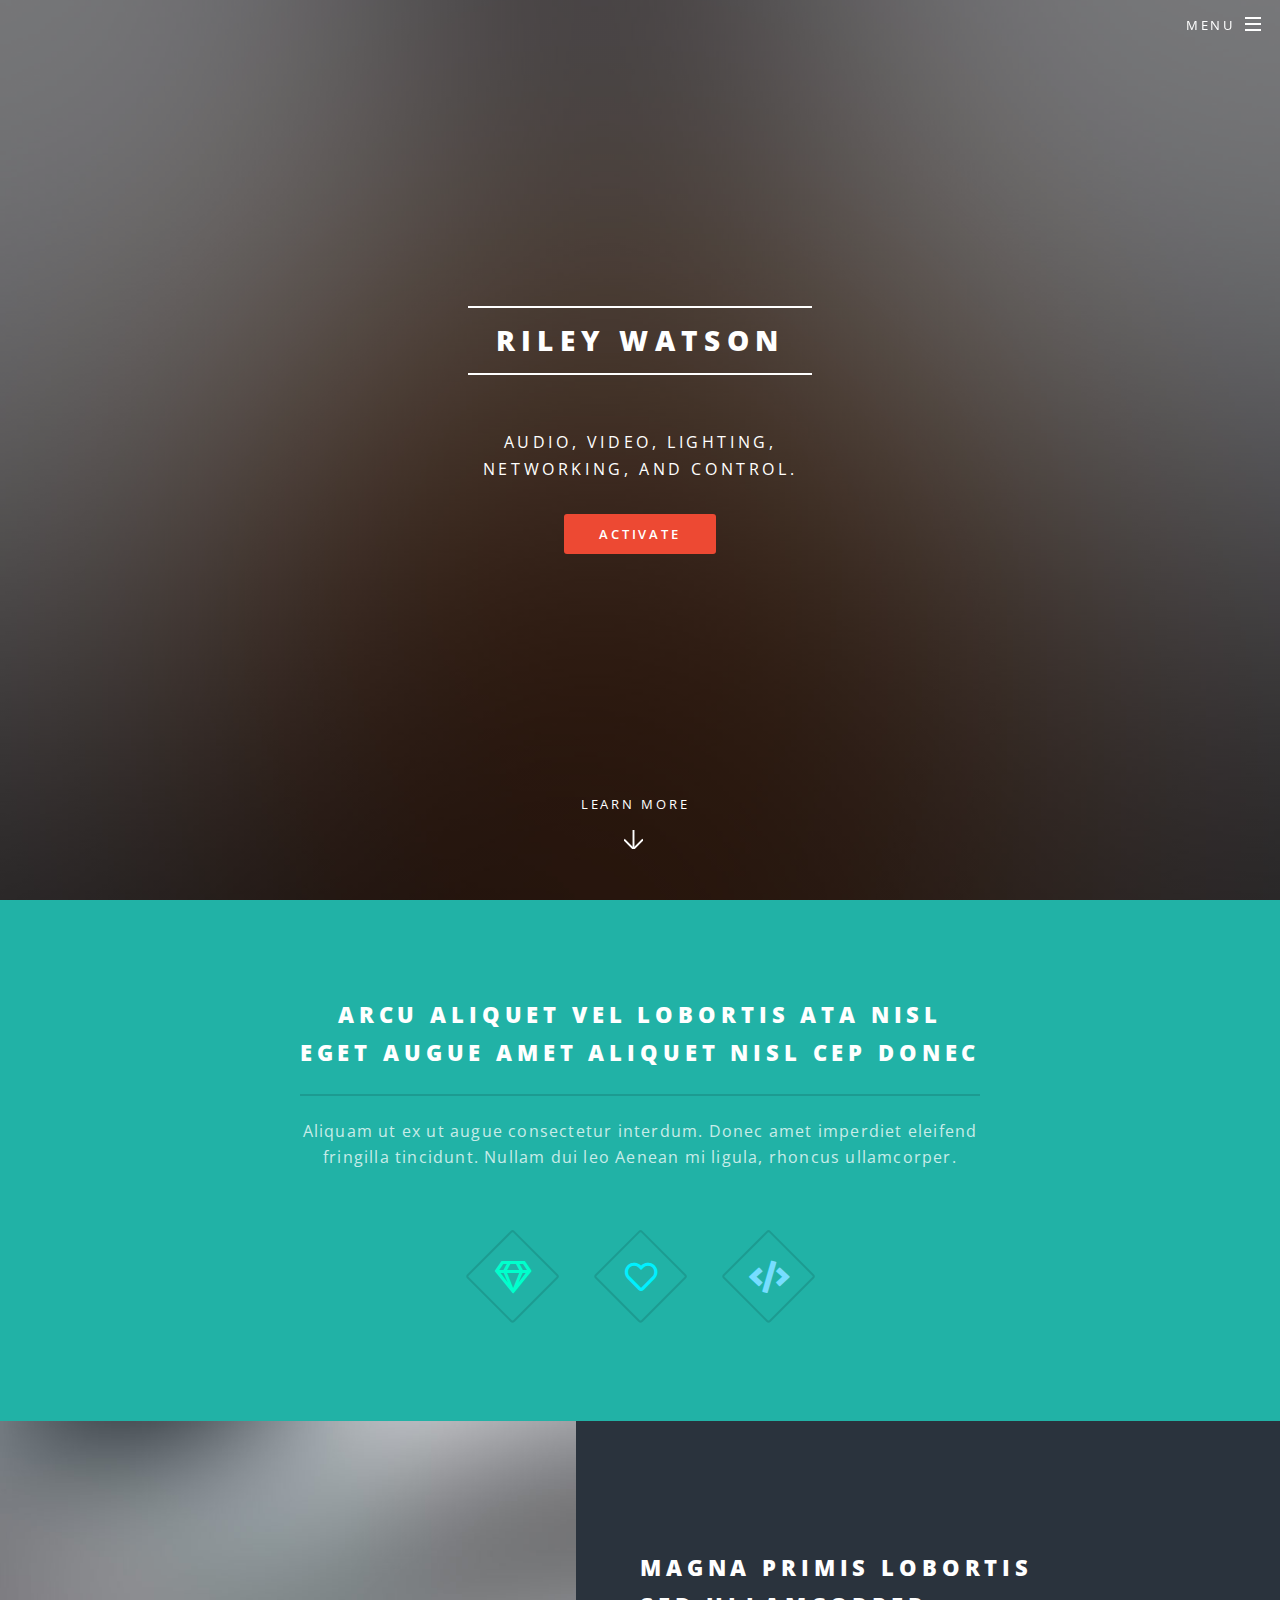
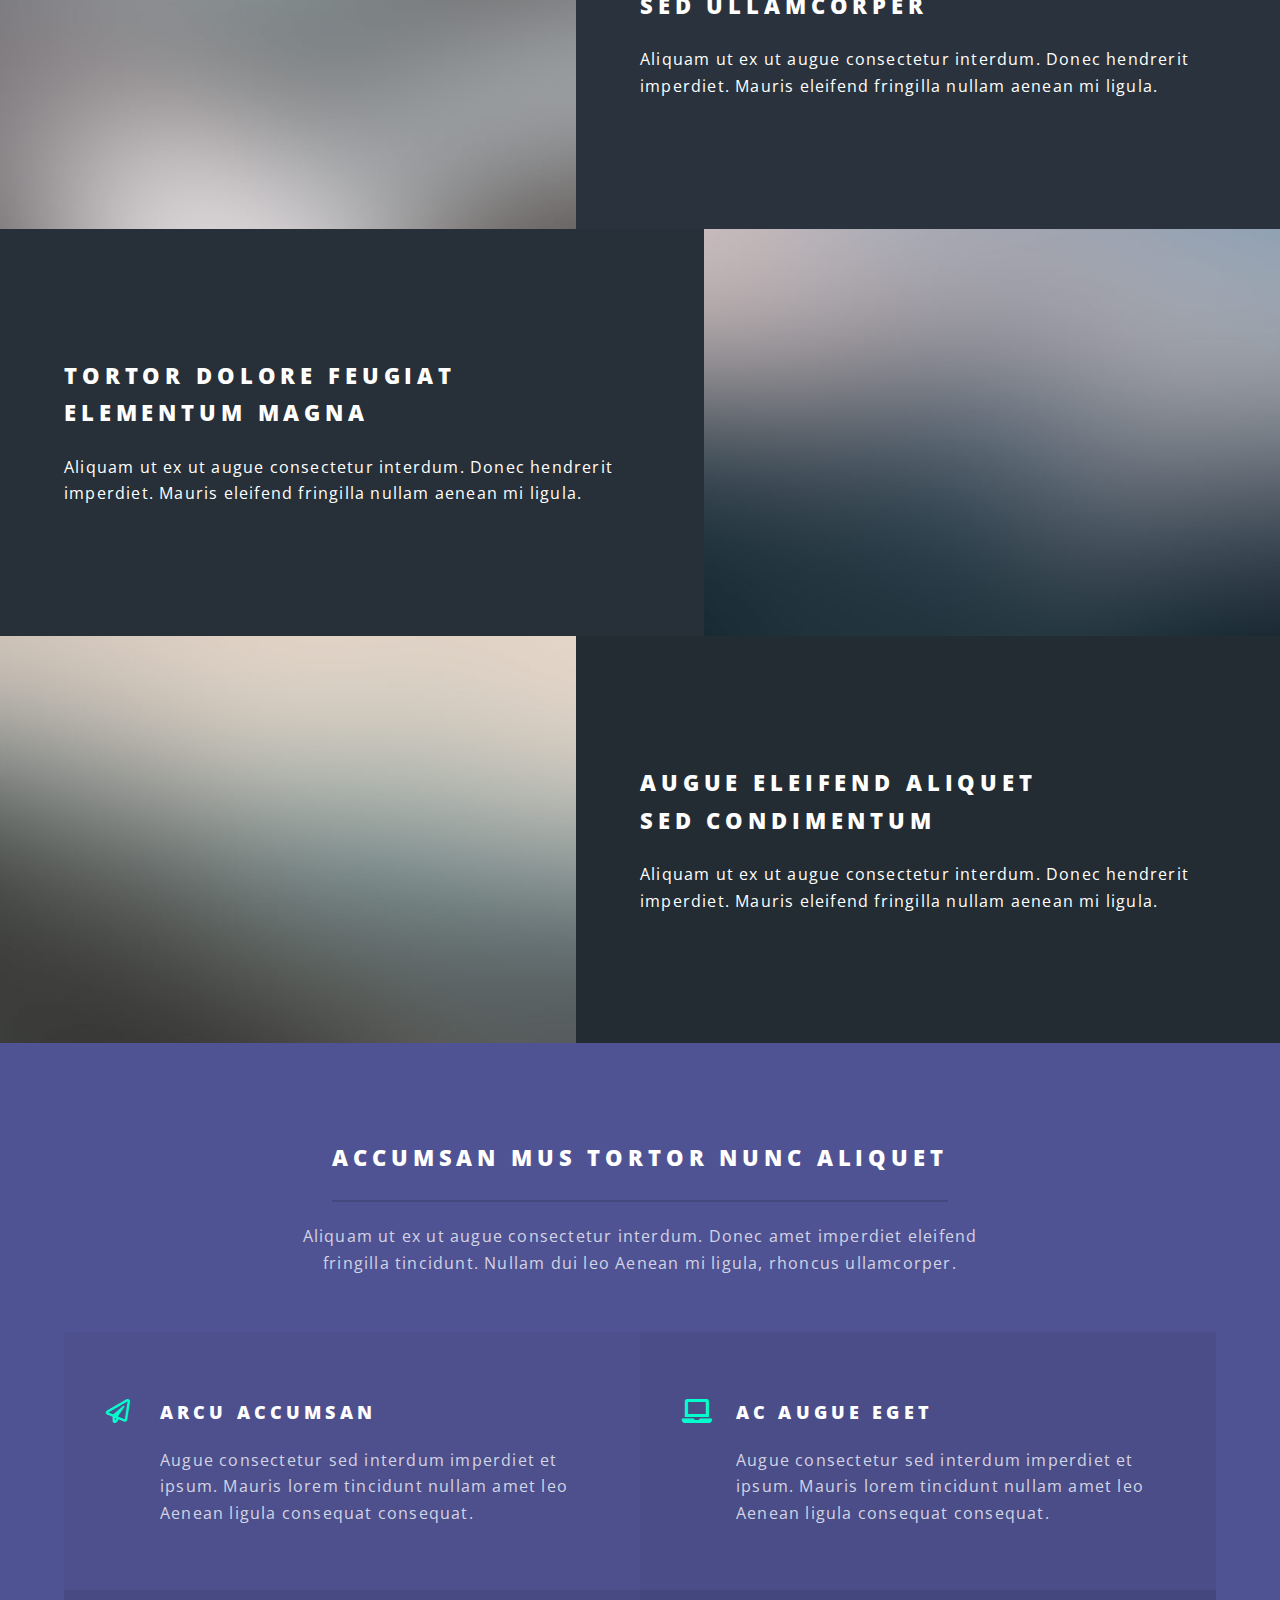
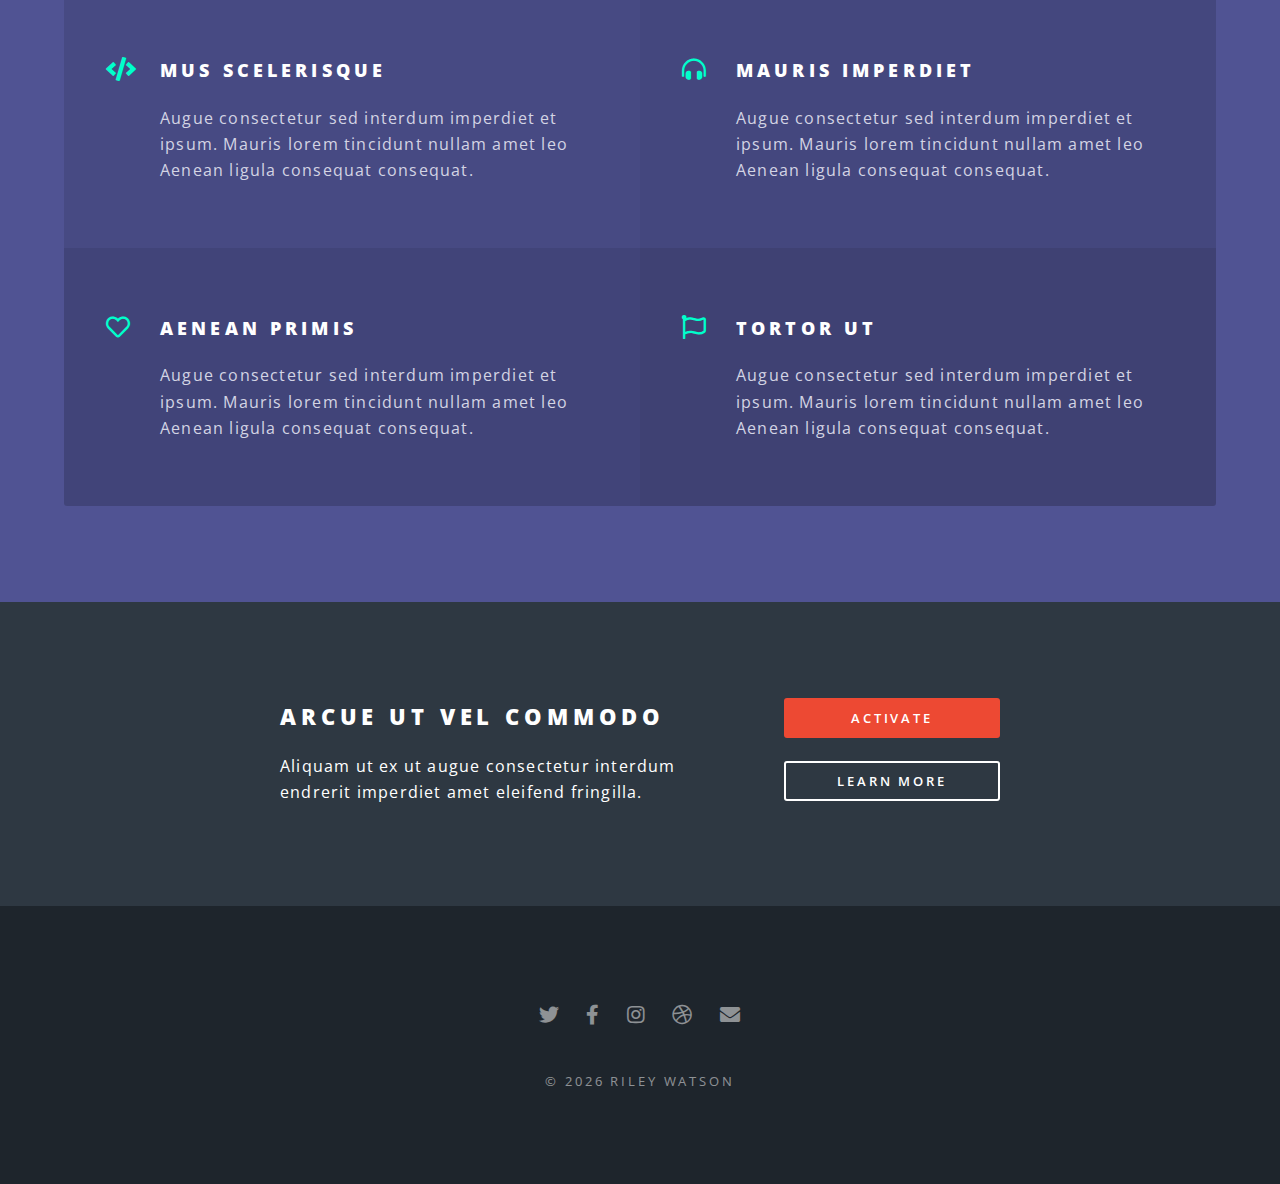
<file: index.html>
<!DOCTYPE HTML>
<!--
	Riley Watson for rileywatson.dev
	based on Spectral by HTML5 UP
	html5up.net | @ajlkn
	Free for personal and commercial use under the CCA 3.0 license (html5up.net/license)
-->
<html>
	<head>
		<title>Riley Watson</title>
		<meta charset="utf-8" />
		<meta name="viewport" content="width=device-width, initial-scale=1, user-scalable=no" />
		<link rel="stylesheet" href="assets/css/main.css" />
		<noscript><link rel="stylesheet" href="assets/css/noscript.css" /></noscript>
	</head>
	<body class="landing is-preload">

		<!-- Page Wrapper -->
			<div id="page-wrapper">

				<!-- Header -->
					<header id="header" class="alt">
						<h1><a href="index.html">Riley Watson</a></h1>
						<nav id="nav">
							<ul>
								<li class="special">
									<a href="#menu" class="menuToggle"><span>Menu</span></a>
									<div id="menu">
										<ul>
											<li><a href="index.html">Home</a></li>
											<li><a href="generic.html">Generic</a></li>
											<li><a href="elements.html">Elements</a></li>
											<li><a href="#">Sign Up</a></li>
											<li><a href="#">Log In</a></li>
										</ul>
									</div>
								</li>
							</ul>
						</nav>
					</header>

				<!-- Banner -->
					<section id="banner">
						<div class="inner">
							<h2>Riley Watson</h2>
							<p> <br />
							audio, video, lighting,<br />
							networking, and control</a>.</p>
							<ul class="actions special">
								<li><a href="#" class="button primary">Activate</a></li>
							</ul>
						</div>
						<a href="#one" class="more scrolly">Learn More</a>
					</section>

				<!-- One -->
					<section id="one" class="wrapper style1 special">
						<div class="inner">
							<header class="major">
								<h2>Arcu aliquet vel lobortis ata nisl<br />
								eget augue amet aliquet nisl cep donec</h2>
								<p>Aliquam ut ex ut augue consectetur interdum. Donec amet imperdiet eleifend<br />
								fringilla tincidunt. Nullam dui leo Aenean mi ligula, rhoncus ullamcorper.</p>
							</header>
							<ul class="icons major">
								<li><span class="icon fa-gem major style1"><span class="label">Lorem</span></span></li>
								<li><span class="icon fa-heart major style2"><span class="label">Ipsum</span></span></li>
								<li><span class="icon solid fa-code major style3"><span class="label">Dolor</span></span></li>
							</ul>
						</div>
					</section>

				<!-- Two -->
					<section id="two" class="wrapper alt style2">
						<section class="spotlight">
							<div class="image"><img src="images/pic01.jpg" alt="" /></div><div class="content">
								<h2>Magna primis lobortis<br />
								sed ullamcorper</h2>
								<p>Aliquam ut ex ut augue consectetur interdum. Donec hendrerit imperdiet. Mauris eleifend fringilla nullam aenean mi ligula.</p>
							</div>
						</section>
						<section class="spotlight">
							<div class="image"><img src="images/pic02.jpg" alt="" /></div><div class="content">
								<h2>Tortor dolore feugiat<br />
								elementum magna</h2>
								<p>Aliquam ut ex ut augue consectetur interdum. Donec hendrerit imperdiet. Mauris eleifend fringilla nullam aenean mi ligula.</p>
							</div>
						</section>
						<section class="spotlight">
							<div class="image"><img src="images/pic03.jpg" alt="" /></div><div class="content">
								<h2>Augue eleifend aliquet<br />
								sed condimentum</h2>
								<p>Aliquam ut ex ut augue consectetur interdum. Donec hendrerit imperdiet. Mauris eleifend fringilla nullam aenean mi ligula.</p>
							</div>
						</section>
					</section>

				<!-- Three -->
					<section id="three" class="wrapper style3 special">
						<div class="inner">
							<header class="major">
								<h2>Accumsan mus tortor nunc aliquet</h2>
								<p>Aliquam ut ex ut augue consectetur interdum. Donec amet imperdiet eleifend<br />
								fringilla tincidunt. Nullam dui leo Aenean mi ligula, rhoncus ullamcorper.</p>
							</header>
							<ul class="features">
								<li class="icon fa-paper-plane">
									<h3>Arcu accumsan</h3>
									<p>Augue consectetur sed interdum imperdiet et ipsum. Mauris lorem tincidunt nullam amet leo Aenean ligula consequat consequat.</p>
								</li>
								<li class="icon solid fa-laptop">
									<h3>Ac Augue Eget</h3>
									<p>Augue consectetur sed interdum imperdiet et ipsum. Mauris lorem tincidunt nullam amet leo Aenean ligula consequat consequat.</p>
								</li>
								<li class="icon solid fa-code">
									<h3>Mus Scelerisque</h3>
									<p>Augue consectetur sed interdum imperdiet et ipsum. Mauris lorem tincidunt nullam amet leo Aenean ligula consequat consequat.</p>
								</li>
								<li class="icon solid fa-headphones-alt">
									<h3>Mauris Imperdiet</h3>
									<p>Augue consectetur sed interdum imperdiet et ipsum. Mauris lorem tincidunt nullam amet leo Aenean ligula consequat consequat.</p>
								</li>
								<li class="icon fa-heart">
									<h3>Aenean Primis</h3>
									<p>Augue consectetur sed interdum imperdiet et ipsum. Mauris lorem tincidunt nullam amet leo Aenean ligula consequat consequat.</p>
								</li>
								<li class="icon fa-flag">
									<h3>Tortor Ut</h3>
									<p>Augue consectetur sed interdum imperdiet et ipsum. Mauris lorem tincidunt nullam amet leo Aenean ligula consequat consequat.</p>
								</li>
							</ul>
						</div>
					</section>

				<!-- CTA -->
					<section id="cta" class="wrapper style4">
						<div class="inner">
							<header>
								<h2>Arcue ut vel commodo</h2>
								<p>Aliquam ut ex ut augue consectetur interdum endrerit imperdiet amet eleifend fringilla.</p>
							</header>
							<ul class="actions stacked">
								<li><a href="#" class="button fit primary">Activate</a></li>
								<li><a href="#" class="button fit">Learn More</a></li>
							</ul>
						</div>
					</section>

				<!-- Footer -->
					<footer id="footer">
						<ul class="icons">
							<li><a href="#" class="icon brands fa-twitter"><span class="label">Twitter</span></a></li>
							<li><a href="#" class="icon brands fa-facebook-f"><span class="label">Facebook</span></a></li>
							<li><a href="#" class="icon brands fa-instagram"><span class="label">Instagram</span></a></li>
							<li><a href="#" class="icon brands fa-dribbble"><span class="label">Dribbble</span></a></li>
							<li><a href="#" class="icon solid fa-envelope"><span class="label">Email</span></a></li>
						</ul>
						<ul class="copyright">
							<li>&copy; <span id="year"></span> Riley Watson</li>
						</ul>
					</footer>
			</div>

		<!-- Scripts -->
			<script src="assets/js/jquery.min.js"></script>
			<script src="assets/js/jquery.scrollex.min.js"></script>
			<script src="assets/js/jquery.scrolly.min.js"></script>
			<script src="assets/js/browser.min.js"></script>
			<script src="assets/js/breakpoints.min.js"></script>
			<script src="assets/js/util.js"></script>
			<script src="assets/js/main.js"></script>
			<script>
  			// Insert current year in footer
  				document.addEventListener("DOMContentLoaded", () => {
    			const y = document.getElementById("year");
    			if (y) y.textContent = new Date().getFullYear();
  			});
		</script>
	</body>
</html>
</file>
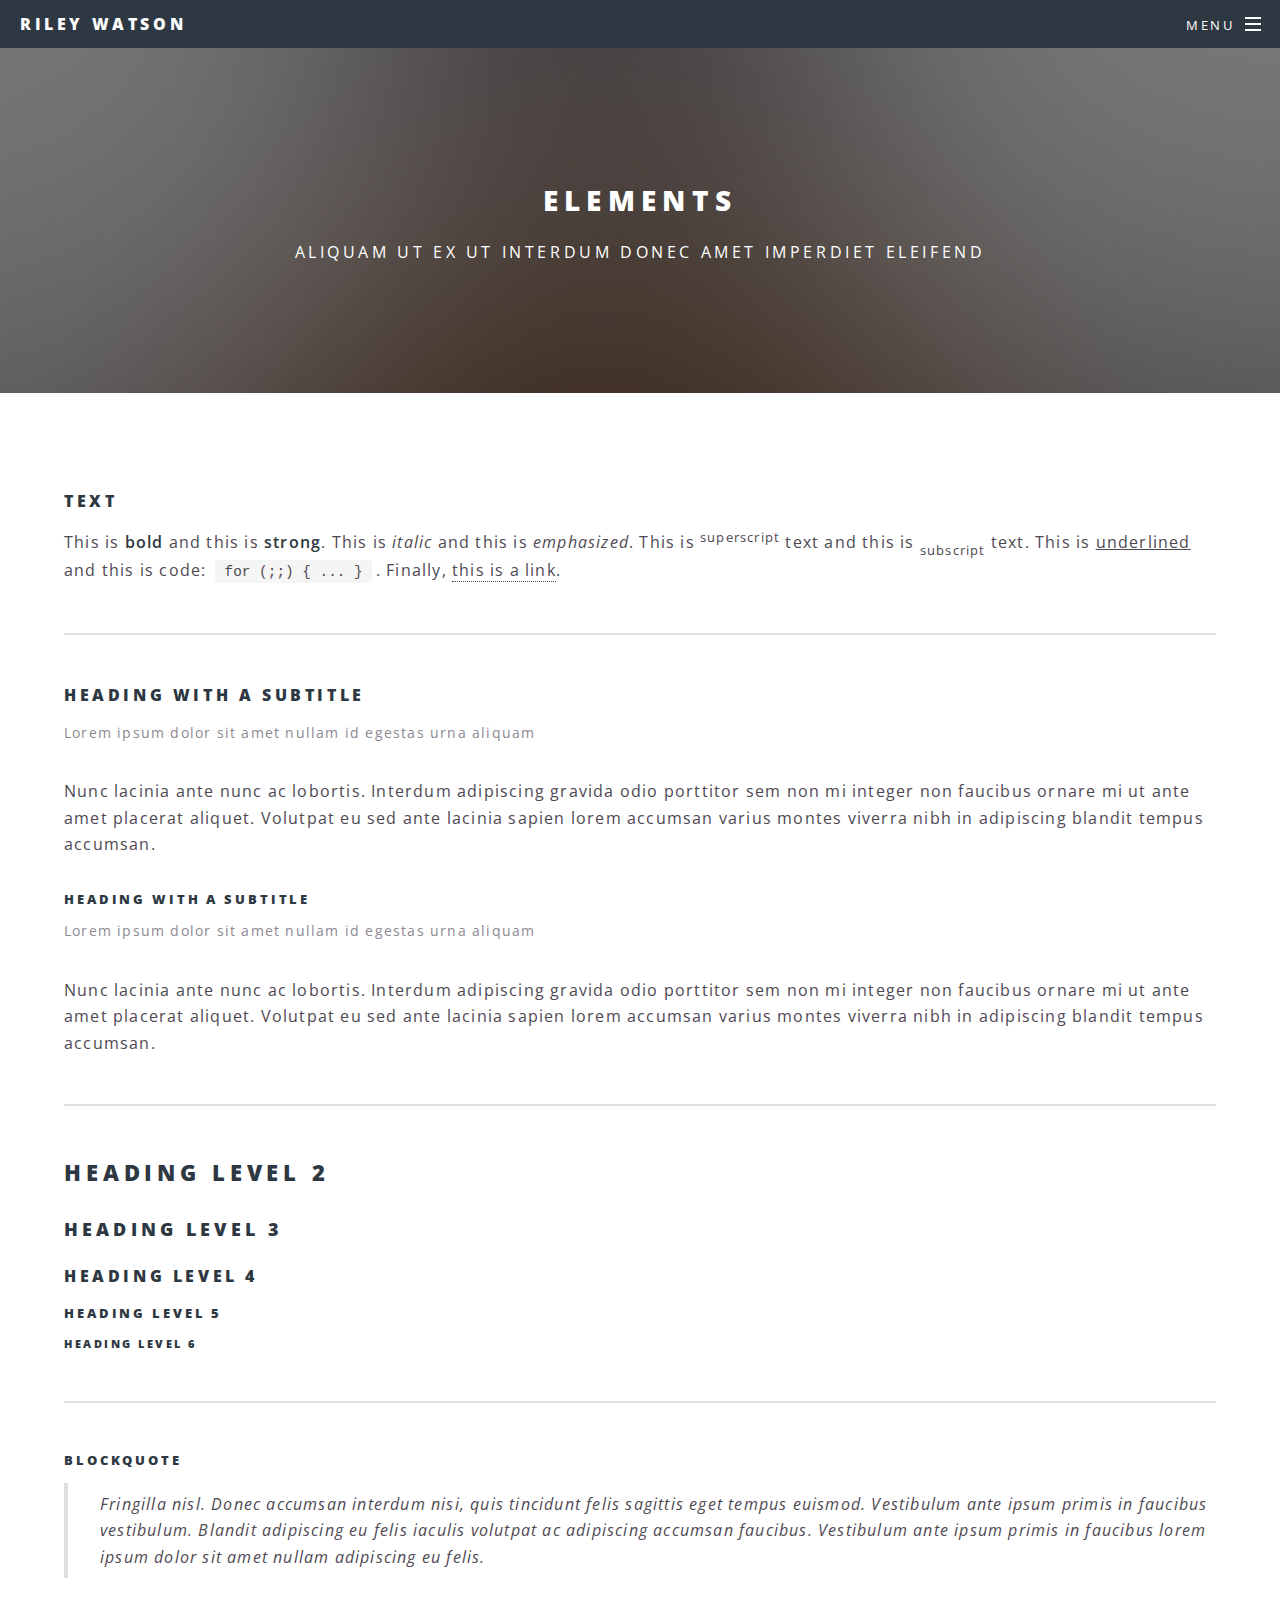
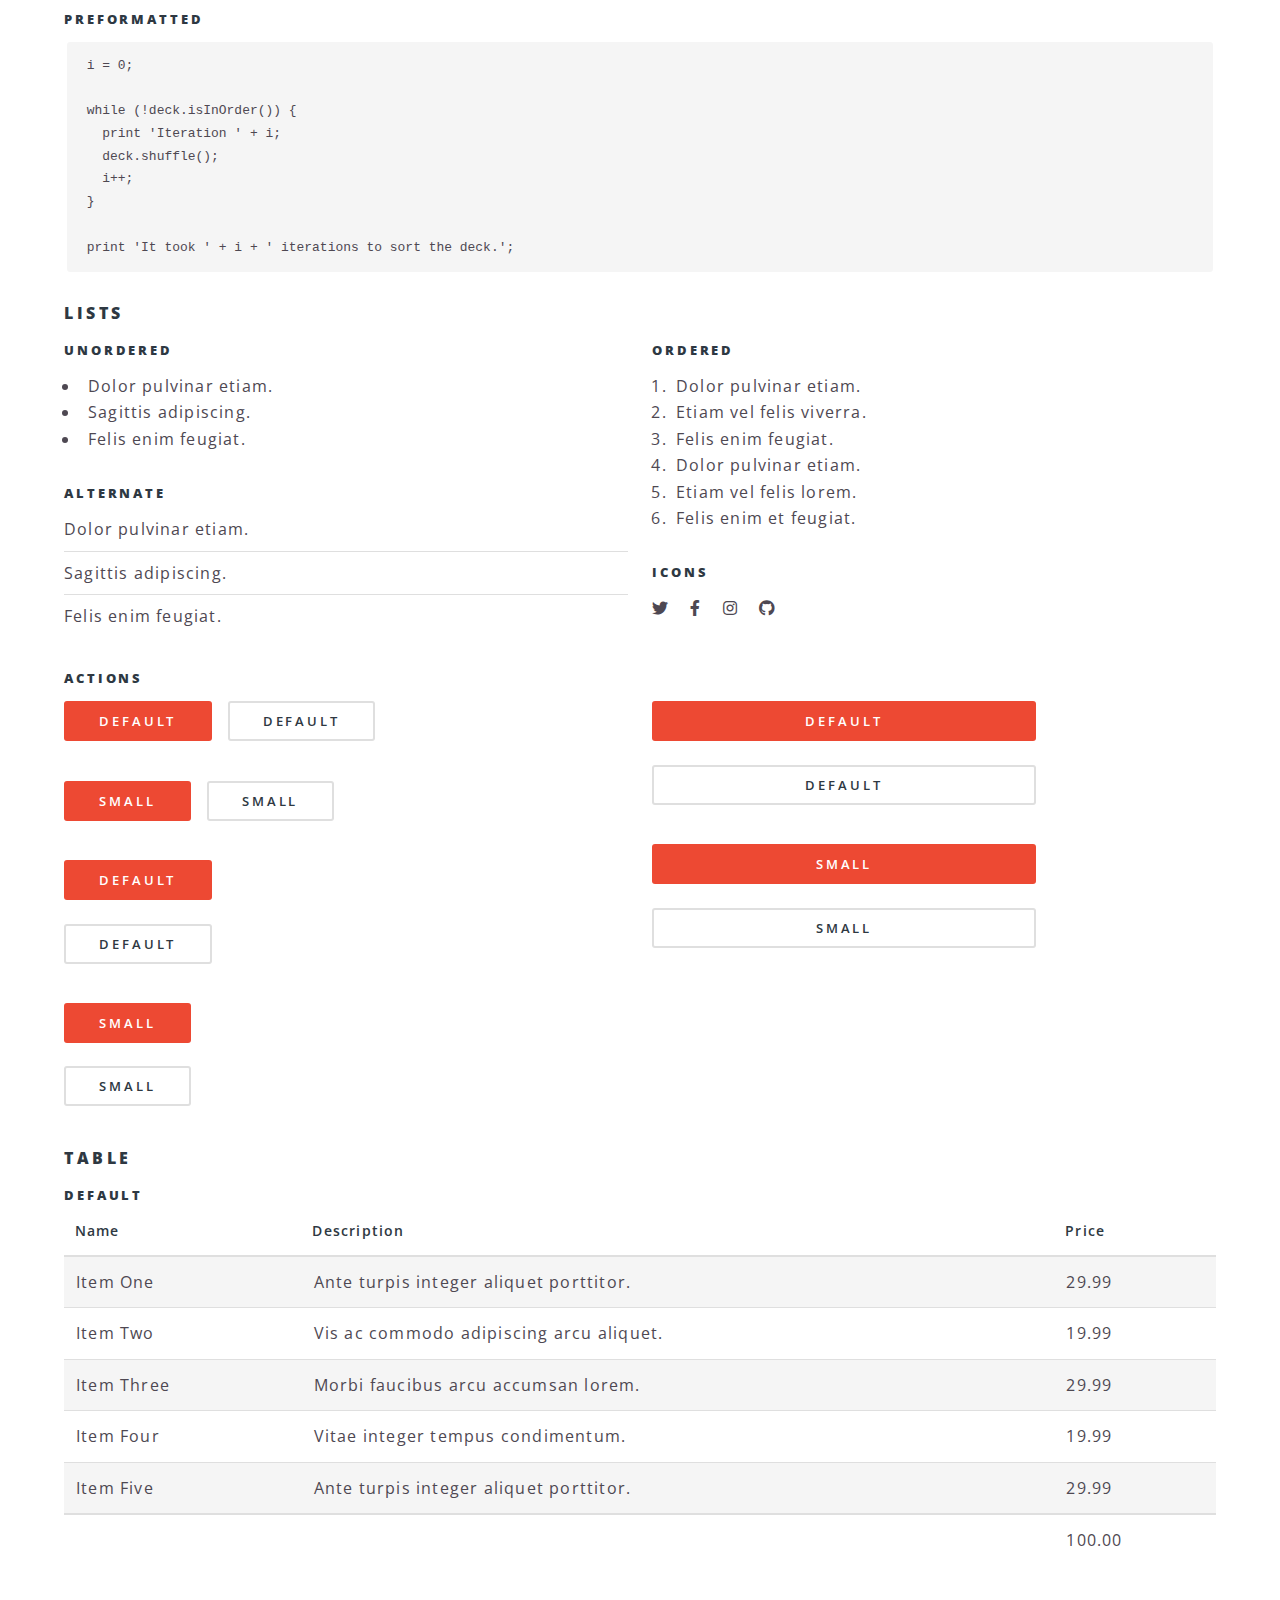
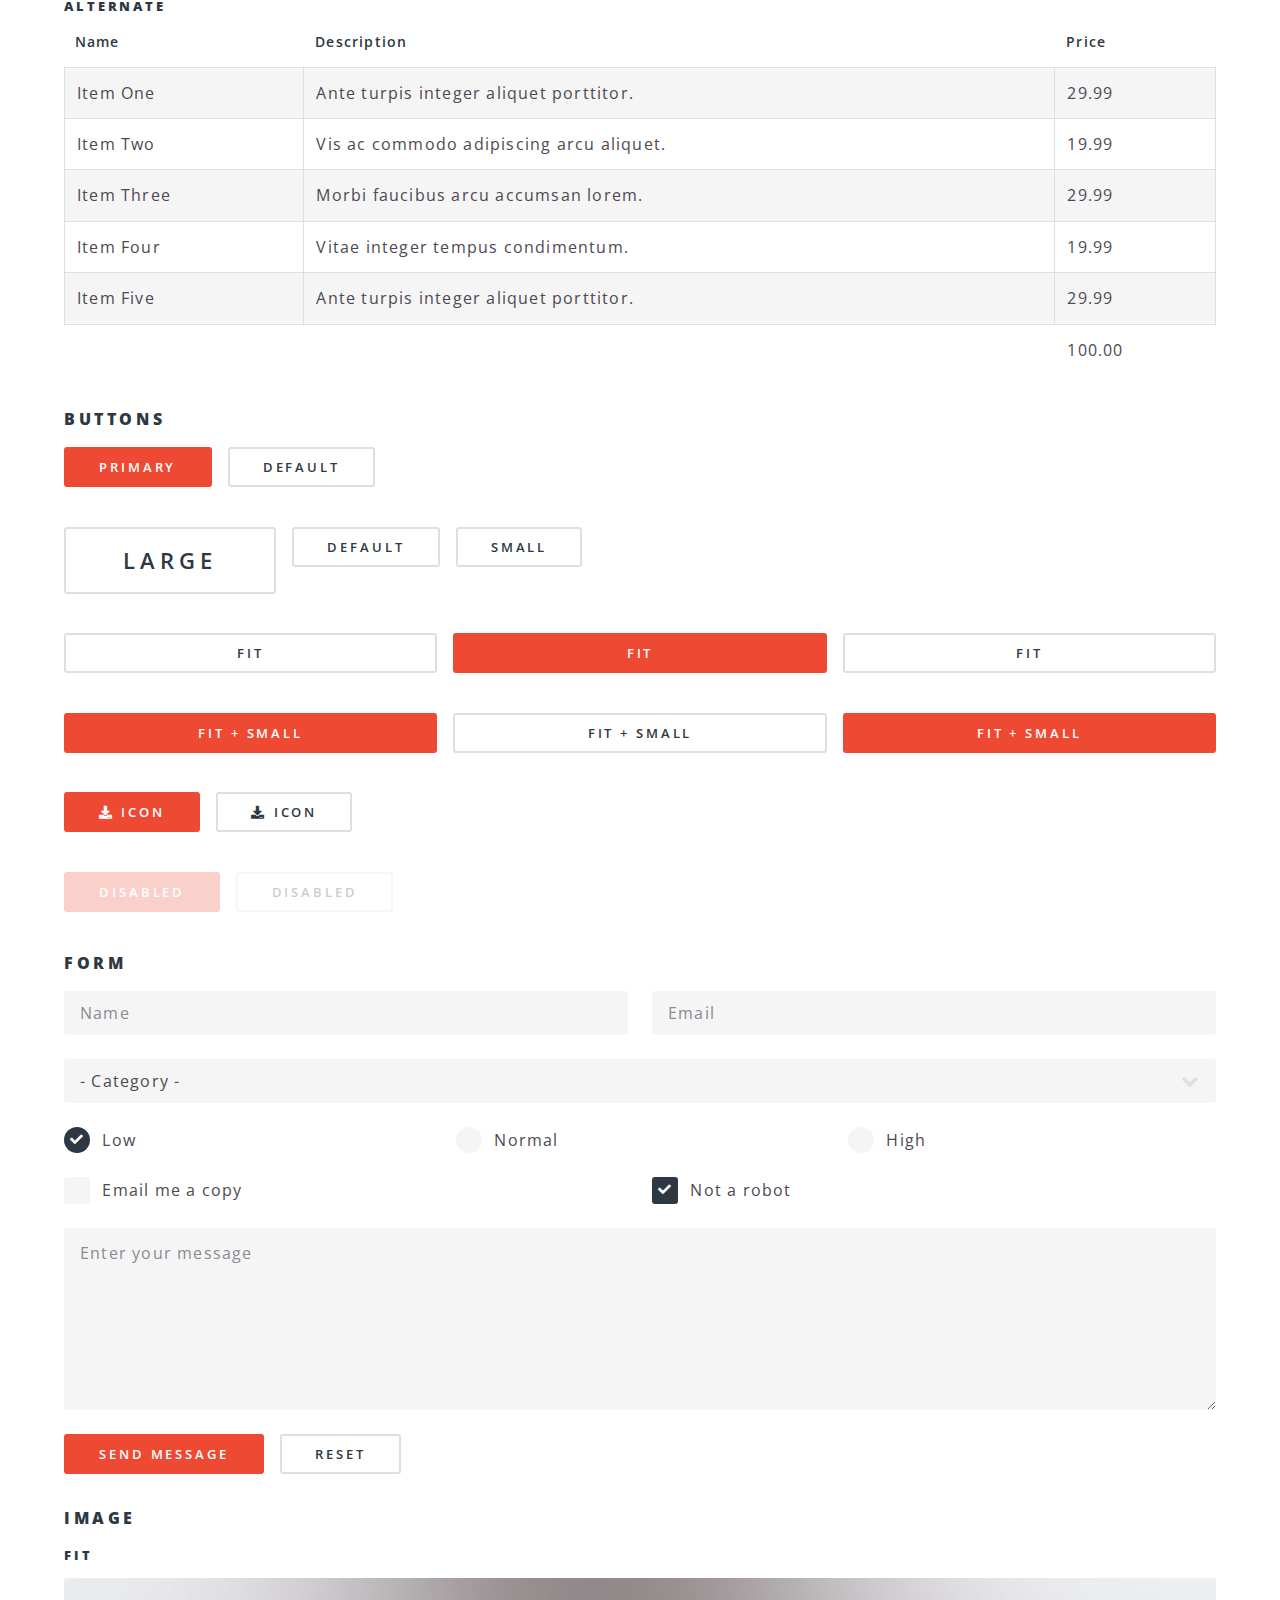
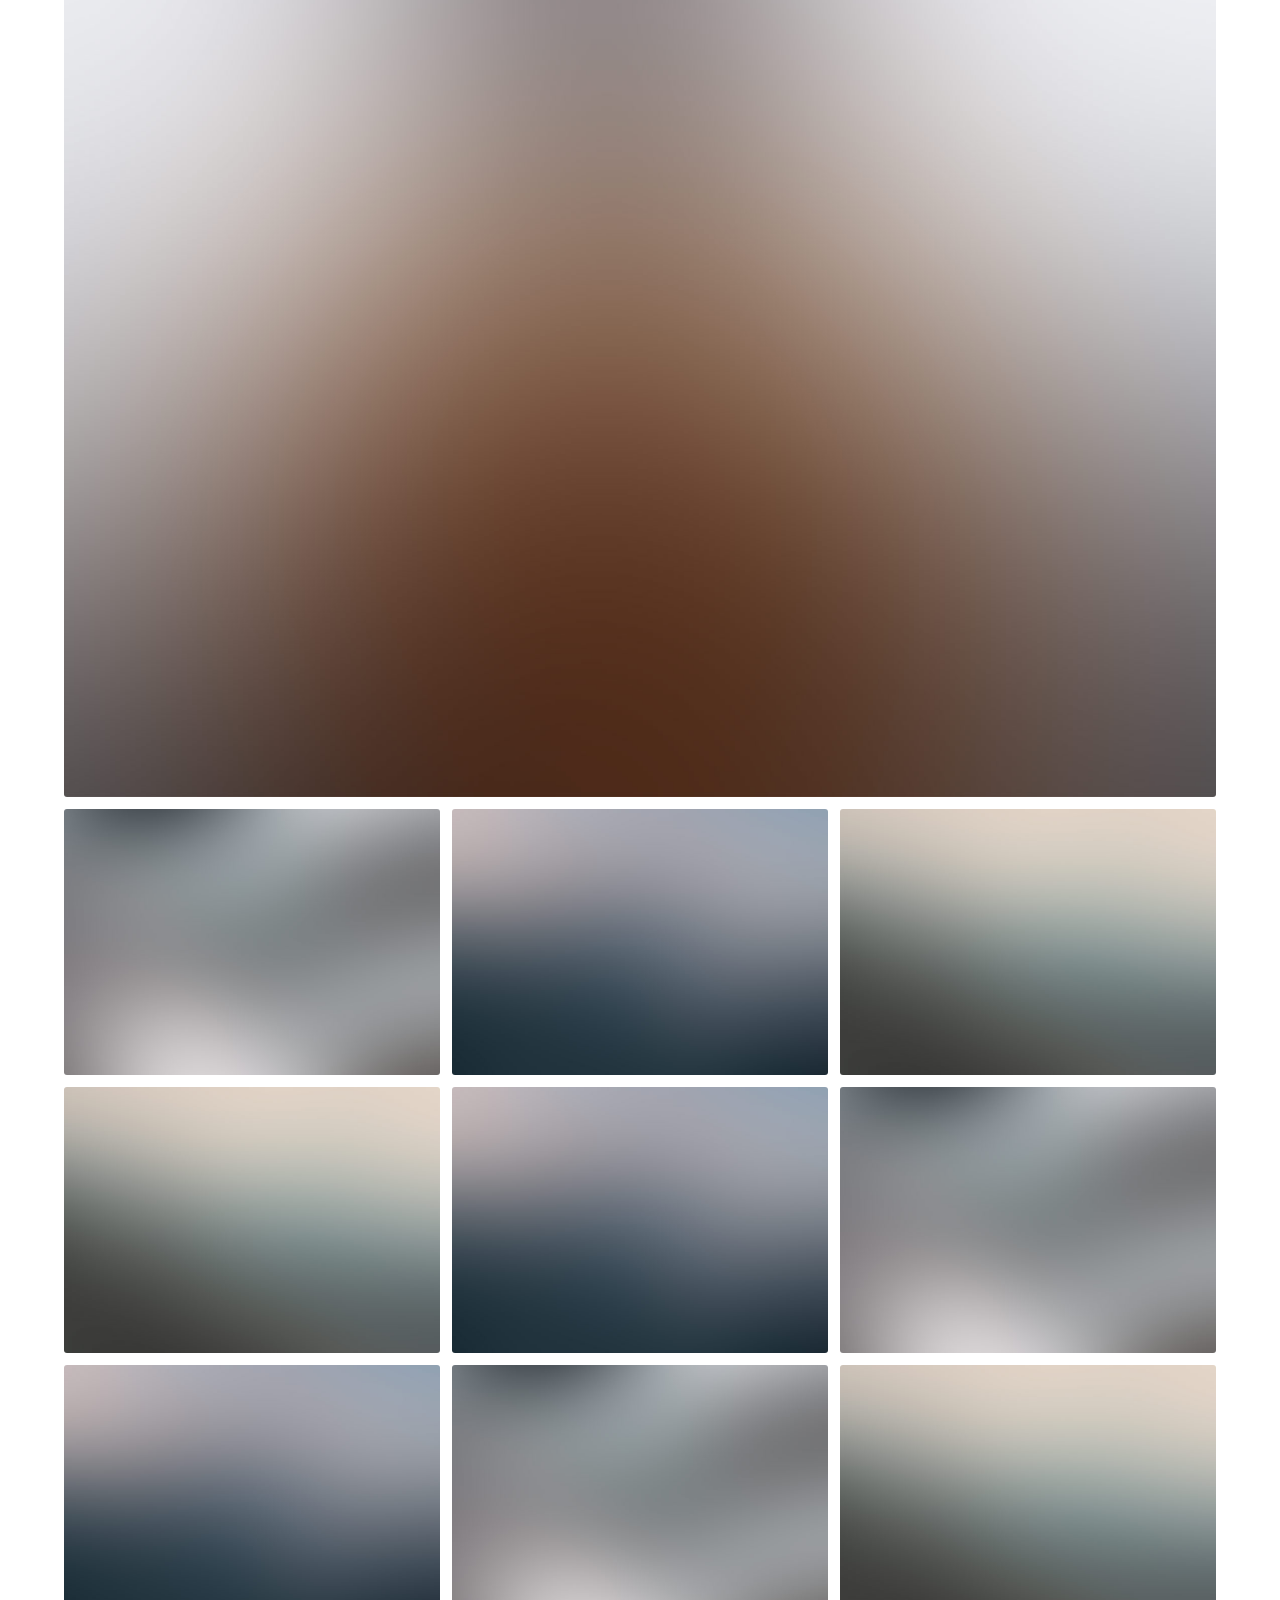
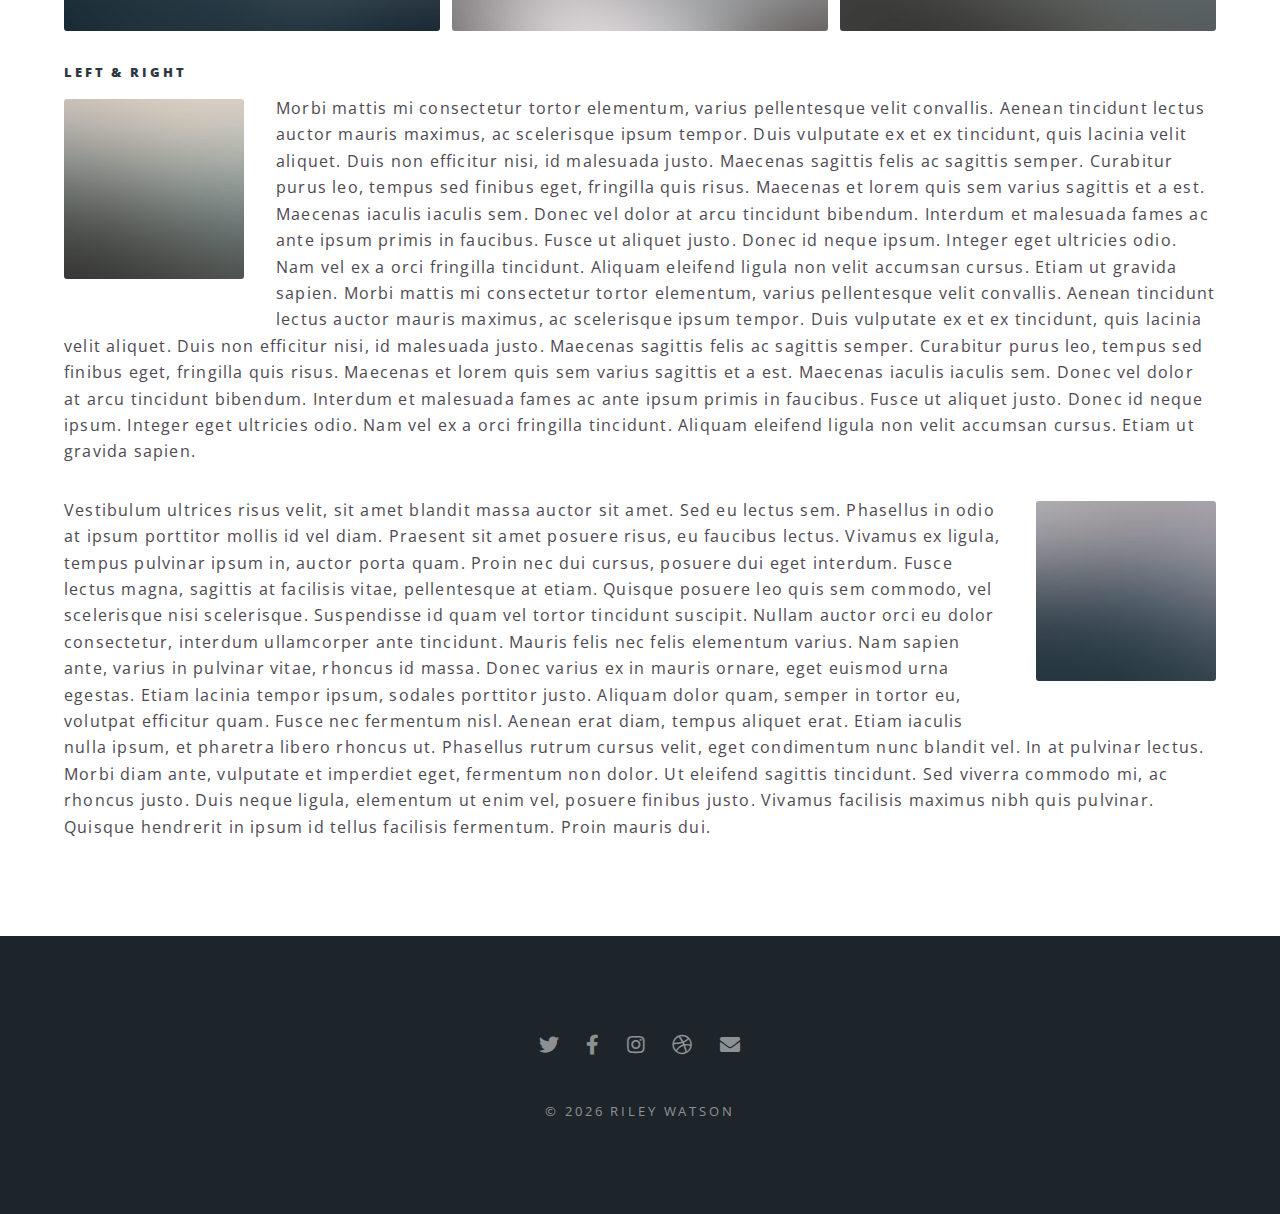
<file: elements.html>
<!DOCTYPE HTML>
<!--
	Spectral by HTML5 UP
	html5up.net | @ajlkn
	Free for personal and commercial use under the CCA 3.0 license (html5up.net/license)
-->
<html>
	<head>
		<title>Riley Watson</title>
		<meta charset="utf-8" />
		<meta name="viewport" content="width=device-width, initial-scale=1, user-scalable=no" />
		<link rel="stylesheet" href="assets/css/main.css" />
		<noscript><link rel="stylesheet" href="assets/css/noscript.css" /></noscript>
	</head>
	<body class="is-preload">

		<!-- Page Wrapper -->
			<div id="page-wrapper">

				<!-- Header -->
					<header id="header">
						<h1><a href="index.html">Riley Watson</a></h1>
						<nav id="nav">
							<ul>
								<li class="special">
									<a href="#menu" class="menuToggle"><span>Menu</span></a>
									<div id="menu">
										<ul>
											<li><a href="index.html">Home</a></li>
											<li><a href="generic.html">Generic</a></li>
											<li><a href="elements.html">Elements</a></li>
											<li><a href="#">Sign Up</a></li>
											<li><a href="#">Log In</a></li>
										</ul>
									</div>
								</li>
							</ul>
						</nav>
					</header>

				<!-- Main -->
					<article id="main">
						<header>
							<h2>Elements</h2>
							<p>Aliquam ut ex ut interdum donec amet imperdiet eleifend</p>
						</header>
						<section class="wrapper style5">
							<div class="inner">

								<section>
									<h4>Text</h4>
									<p>This is <b>bold</b> and this is <strong>strong</strong>. This is <i>italic</i> and this is <em>emphasized</em>.
									This is <sup>superscript</sup> text and this is <sub>subscript</sub> text.
									This is <u>underlined</u> and this is code: <code>for (;;) { ... }</code>. Finally, <a href="#">this is a link</a>.</p>
									<hr />
									<header>
										<h4>Heading with a Subtitle</h4>
										<p>Lorem ipsum dolor sit amet nullam id egestas urna aliquam</p>
									</header>
									<p>Nunc lacinia ante nunc ac lobortis. Interdum adipiscing gravida odio porttitor sem non mi integer non faucibus ornare mi ut ante amet placerat aliquet. Volutpat eu sed ante lacinia sapien lorem accumsan varius montes viverra nibh in adipiscing blandit tempus accumsan.</p>
									<header>
										<h5>Heading with a Subtitle</h5>
										<p>Lorem ipsum dolor sit amet nullam id egestas urna aliquam</p>
									</header>
									<p>Nunc lacinia ante nunc ac lobortis. Interdum adipiscing gravida odio porttitor sem non mi integer non faucibus ornare mi ut ante amet placerat aliquet. Volutpat eu sed ante lacinia sapien lorem accumsan varius montes viverra nibh in adipiscing blandit tempus accumsan.</p>
									<hr />
									<h2>Heading Level 2</h2>
									<h3>Heading Level 3</h3>
									<h4>Heading Level 4</h4>
									<h5>Heading Level 5</h5>
									<h6>Heading Level 6</h6>
									<hr />
									<h5>Blockquote</h5>
									<blockquote>Fringilla nisl. Donec accumsan interdum nisi, quis tincidunt felis sagittis eget tempus euismod. Vestibulum ante ipsum primis in faucibus vestibulum. Blandit adipiscing eu felis iaculis volutpat ac adipiscing accumsan faucibus. Vestibulum ante ipsum primis in faucibus lorem ipsum dolor sit amet nullam adipiscing eu felis.</blockquote>
									<h5>Preformatted</h5>
									<pre><code>i = 0;

while (!deck.isInOrder()) {
  print 'Iteration ' + i;
  deck.shuffle();
  i++;
}

print 'It took ' + i + ' iterations to sort the deck.';</code></pre>
								</section>

								<section>
									<h4>Lists</h4>
									<div class="row">
										<div class="col-6 col-12-medium">
											<h5>Unordered</h5>
											<ul>
												<li>Dolor pulvinar etiam.</li>
												<li>Sagittis adipiscing.</li>
												<li>Felis enim feugiat.</li>
											</ul>
											<h5>Alternate</h5>
											<ul class="alt">
												<li>Dolor pulvinar etiam.</li>
												<li>Sagittis adipiscing.</li>
												<li>Felis enim feugiat.</li>
											</ul>
										</div>
										<div class="col-6 col-12-medium">
											<h5>Ordered</h5>
											<ol>
												<li>Dolor pulvinar etiam.</li>
												<li>Etiam vel felis viverra.</li>
												<li>Felis enim feugiat.</li>
												<li>Dolor pulvinar etiam.</li>
												<li>Etiam vel felis lorem.</li>
												<li>Felis enim et feugiat.</li>
											</ol>
											<h5>Icons</h5>
											<ul class="icons">
												<li><a href="#" class="icon brands fa-twitter"><span class="label">Twitter</span></a></li>
												<li><a href="#" class="icon brands fa-facebook-f"><span class="label">Facebook</span></a></li>
												<li><a href="#" class="icon brands fa-instagram"><span class="label">Instagram</span></a></li>
												<li><a href="#" class="icon brands fa-github"><span class="label">Github</span></a></li>
											</ul>
										</div>
									</div>
									<h5>Actions</h5>
									<div class="row">
										<div class="col-6 col-12-medium">
											<ul class="actions">
												<li><a href="#" class="button primary">Default</a></li>
												<li><a href="#" class="button">Default</a></li>
											</ul>
											<ul class="actions small">
												<li><a href="#" class="button primary small">Small</a></li>
												<li><a href="#" class="button small">Small</a></li>
											</ul>
											<ul class="actions stacked">
												<li><a href="#" class="button primary">Default</a></li>
												<li><a href="#" class="button">Default</a></li>
											</ul>
											<ul class="actions stacked">
												<li><a href="#" class="button primary small">Small</a></li>
												<li><a href="#" class="button small">Small</a></li>
											</ul>
										</div>
										<div class="col-6 col-12-medium">
											<ul class="actions stacked">
												<li><a href="#" class="button primary fit">Default</a></li>
												<li><a href="#" class="button fit">Default</a></li>
											</ul>
											<ul class="actions stacked">
												<li><a href="#" class="button primary small fit">Small</a></li>
												<li><a href="#" class="button small fit">Small</a></li>
											</ul>
										</div>
									</div>
								</section>

								<section>
									<h4>Table</h4>
									<h5>Default</h5>
									<div class="table-wrapper">
										<table>
											<thead>
												<tr>
													<th>Name</th>
													<th>Description</th>
													<th>Price</th>
												</tr>
											</thead>
											<tbody>
												<tr>
													<td>Item One</td>
													<td>Ante turpis integer aliquet porttitor.</td>
													<td>29.99</td>
												</tr>
												<tr>
													<td>Item Two</td>
													<td>Vis ac commodo adipiscing arcu aliquet.</td>
													<td>19.99</td>
												</tr>
												<tr>
													<td>Item Three</td>
													<td> Morbi faucibus arcu accumsan lorem.</td>
													<td>29.99</td>
												</tr>
												<tr>
													<td>Item Four</td>
													<td>Vitae integer tempus condimentum.</td>
													<td>19.99</td>
												</tr>
												<tr>
													<td>Item Five</td>
													<td>Ante turpis integer aliquet porttitor.</td>
													<td>29.99</td>
												</tr>
											</tbody>
											<tfoot>
												<tr>
													<td colspan="2"></td>
													<td>100.00</td>
												</tr>
											</tfoot>
										</table>
									</div>

									<h5>Alternate</h5>
									<div class="table-wrapper">
										<table class="alt">
											<thead>
												<tr>
													<th>Name</th>
													<th>Description</th>
													<th>Price</th>
												</tr>
											</thead>
											<tbody>
												<tr>
													<td>Item One</td>
													<td>Ante turpis integer aliquet porttitor.</td>
													<td>29.99</td>
												</tr>
												<tr>
													<td>Item Two</td>
													<td>Vis ac commodo adipiscing arcu aliquet.</td>
													<td>19.99</td>
												</tr>
												<tr>
													<td>Item Three</td>
													<td> Morbi faucibus arcu accumsan lorem.</td>
													<td>29.99</td>
												</tr>
												<tr>
													<td>Item Four</td>
													<td>Vitae integer tempus condimentum.</td>
													<td>19.99</td>
												</tr>
												<tr>
													<td>Item Five</td>
													<td>Ante turpis integer aliquet porttitor.</td>
													<td>29.99</td>
												</tr>
											</tbody>
											<tfoot>
												<tr>
													<td colspan="2"></td>
													<td>100.00</td>
												</tr>
											</tfoot>
										</table>
									</div>
								</section>

								<section>
									<h4>Buttons</h4>
									<ul class="actions">
										<li><a href="#" class="button primary">Primary</a></li>
										<li><a href="#" class="button">Default</a></li>
									</ul>
									<ul class="actions">
										<li><a href="#" class="button large">Large</a></li>
										<li><a href="#" class="button">Default</a></li>
										<li><a href="#" class="button small">Small</a></li>
									</ul>
									<ul class="actions fit">
										<li><a href="#" class="button fit">Fit</a></li>
										<li><a href="#" class="button primary fit">Fit</a></li>
										<li><a href="#" class="button fit">Fit</a></li>
									</ul>
									<ul class="actions fit small">
										<li><a href="#" class="button primary fit small">Fit + Small</a></li>
										<li><a href="#" class="button fit small">Fit + Small</a></li>
										<li><a href="#" class="button primary fit small">Fit + Small</a></li>
									</ul>
									<ul class="actions">
										<li><a href="#" class="button primary icon solid fa-download">Icon</a></li>
										<li><a href="#" class="button icon solid fa-download">Icon</a></li>
									</ul>
									<ul class="actions">
										<li><span class="button primary disabled">Disabled</span></li>
										<li><span class="button disabled">Disabled</span></li>
									</ul>
								</section>

								<section>
									<h4>Form</h4>
									<form method="post" action="#">
										<div class="row gtr-uniform">
											<div class="col-6 col-12-xsmall">
												<input type="text" name="demo-name" id="demo-name" value="" placeholder="Name" />
											</div>
											<div class="col-6 col-12-xsmall">
												<input type="email" name="demo-email" id="demo-email" value="" placeholder="Email" />
											</div>
											<div class="col-12">
												<select name="demo-category" id="demo-category">
													<option value="">- Category -</option>
													<option value="1">Manufacturing</option>
													<option value="1">Shipping</option>
													<option value="1">Administration</option>
													<option value="1">Human Resources</option>
												</select>
											</div>
											<div class="col-4 col-12-small">
												<input type="radio" id="demo-priority-low" name="demo-priority" checked>
												<label for="demo-priority-low">Low</label>
											</div>
											<div class="col-4 col-12-small">
												<input type="radio" id="demo-priority-normal" name="demo-priority">
												<label for="demo-priority-normal">Normal</label>
											</div>
											<div class="col-4 col-12-small">
												<input type="radio" id="demo-priority-high" name="demo-priority">
												<label for="demo-priority-high">High</label>
											</div>
											<div class="col-6 col-12-small">
												<input type="checkbox" id="demo-copy" name="demo-copy">
												<label for="demo-copy">Email me a copy</label>
											</div>
											<div class="col-6 col-12-small">
												<input type="checkbox" id="demo-human" name="demo-human" checked>
												<label for="demo-human">Not a robot</label>
											</div>
											<div class="col-12">
												<textarea name="demo-message" id="demo-message" placeholder="Enter your message" rows="6"></textarea>
											</div>
											<div class="col-12">
												<ul class="actions">
													<li><input type="submit" value="Send Message" class="primary" /></li>
													<li><input type="reset" value="Reset" /></li>
												</ul>
											</div>
										</div>
									</form>
								</section>

								<section>
									<h4>Image</h4>
									<h5>Fit</h5>
									<div class="box alt">
										<div class="row gtr-50 gtr-uniform">
											<div class="col-12"><span class="image fit"><img src="images/banner.jpg" alt="" /></span></div>
											<div class="col-4"><span class="image fit"><img src="images/pic01.jpg" alt="" /></span></div>
											<div class="col-4"><span class="image fit"><img src="images/pic02.jpg" alt="" /></span></div>
											<div class="col-4"><span class="image fit"><img src="images/pic03.jpg" alt="" /></span></div>
											<div class="col-4"><span class="image fit"><img src="images/pic03.jpg" alt="" /></span></div>
											<div class="col-4"><span class="image fit"><img src="images/pic02.jpg" alt="" /></span></div>
											<div class="col-4"><span class="image fit"><img src="images/pic01.jpg" alt="" /></span></div>
											<div class="col-4"><span class="image fit"><img src="images/pic02.jpg" alt="" /></span></div>
											<div class="col-4"><span class="image fit"><img src="images/pic01.jpg" alt="" /></span></div>
											<div class="col-4"><span class="image fit"><img src="images/pic03.jpg" alt="" /></span></div>
										</div>
									</div>
									<h5>Left &amp; Right</h5>
									<p><span class="image left"><img src="images/pic04.jpg" alt="" /></span>Morbi mattis mi consectetur tortor elementum, varius pellentesque velit convallis. Aenean tincidunt lectus auctor mauris maximus, ac scelerisque ipsum tempor. Duis vulputate ex et ex tincidunt, quis lacinia velit aliquet. Duis non efficitur nisi, id malesuada justo. Maecenas sagittis felis ac sagittis semper. Curabitur purus leo, tempus sed finibus eget, fringilla quis risus. Maecenas et lorem quis sem varius sagittis et a est. Maecenas iaculis iaculis sem. Donec vel dolor at arcu tincidunt bibendum. Interdum et malesuada fames ac ante ipsum primis in faucibus. Fusce ut aliquet justo. Donec id neque ipsum. Integer eget ultricies odio. Nam vel ex a orci fringilla tincidunt. Aliquam eleifend ligula non velit accumsan cursus. Etiam ut gravida sapien. Morbi mattis mi consectetur tortor elementum, varius pellentesque velit convallis. Aenean tincidunt lectus auctor mauris maximus, ac scelerisque ipsum tempor. Duis vulputate ex et ex tincidunt, quis lacinia velit aliquet. Duis non efficitur nisi, id malesuada justo. Maecenas sagittis felis ac sagittis semper. Curabitur purus leo, tempus sed finibus eget, fringilla quis risus. Maecenas et lorem quis sem varius sagittis et a est. Maecenas iaculis iaculis sem. Donec vel dolor at arcu tincidunt bibendum. Interdum et malesuada fames ac ante ipsum primis in faucibus. Fusce ut aliquet justo. Donec id neque ipsum. Integer eget ultricies odio. Nam vel ex a orci fringilla tincidunt. Aliquam eleifend ligula non velit accumsan cursus. Etiam ut gravida sapien.</p>
									<p><span class="image right"><img src="images/pic05.jpg" alt="" /></span>Vestibulum ultrices risus velit, sit amet blandit massa auctor sit amet. Sed eu lectus sem. Phasellus in odio at ipsum porttitor mollis id vel diam. Praesent sit amet posuere risus, eu faucibus lectus. Vivamus ex ligula, tempus pulvinar ipsum in, auctor porta quam. Proin nec dui cursus, posuere dui eget interdum. Fusce lectus magna, sagittis at facilisis vitae, pellentesque at etiam. Quisque posuere leo quis sem commodo, vel scelerisque nisi scelerisque. Suspendisse id quam vel tortor tincidunt suscipit. Nullam auctor orci eu dolor consectetur, interdum ullamcorper ante tincidunt. Mauris felis nec felis elementum varius. Nam sapien ante, varius in pulvinar vitae, rhoncus id massa. Donec varius ex in mauris ornare, eget euismod urna egestas. Etiam lacinia tempor ipsum, sodales porttitor justo. Aliquam dolor quam, semper in tortor eu, volutpat efficitur quam. Fusce nec fermentum nisl. Aenean erat diam, tempus aliquet erat. Etiam iaculis nulla ipsum, et pharetra libero rhoncus ut. Phasellus rutrum cursus velit, eget condimentum nunc blandit vel. In at pulvinar lectus. Morbi diam ante, vulputate et imperdiet eget, fermentum non dolor. Ut eleifend sagittis tincidunt. Sed viverra commodo mi, ac rhoncus justo. Duis neque ligula, elementum ut enim vel, posuere finibus justo. Vivamus facilisis maximus nibh quis pulvinar. Quisque hendrerit in ipsum id tellus facilisis fermentum. Proin mauris dui.</p>
								</section>

							</div>
						</section>
					</article>

				<!-- Footer -->
					<footer id="footer">
						<ul class="icons">
							<li><a href="#" class="icon brands fa-twitter"><span class="label">Twitter</span></a></li>
							<li><a href="#" class="icon brands fa-facebook-f"><span class="label">Facebook</span></a></li>
							<li><a href="#" class="icon brands fa-instagram"><span class="label">Instagram</span></a></li>
							<li><a href="#" class="icon brands fa-dribbble"><span class="label">Dribbble</span></a></li>
							<li><a href="#" class="icon solid fa-envelope"><span class="label">Email</span></a></li>
						</ul>
						<ul class="copyright">
							<li>&copy; <span id="year"></span> Riley Watson</li>
						</ul>
					</footer>

			</div>

		<!-- Scripts -->
			<script src="assets/js/jquery.min.js"></script>
			<script src="assets/js/jquery.scrollex.min.js"></script>
			<script src="assets/js/jquery.scrolly.min.js"></script>
			<script src="assets/js/browser.min.js"></script>
			<script src="assets/js/breakpoints.min.js"></script>
			<script src="assets/js/util.js"></script>
			<script src="assets/js/main.js"></script>
			<script>
  			// Insert current year in footer
  				document.addEventListener("DOMContentLoaded", () => {
    			const y = document.getElementById("year");
    			if (y) y.textContent = new Date().getFullYear();
  			});
		</script>
	</body>
</html>
</file>
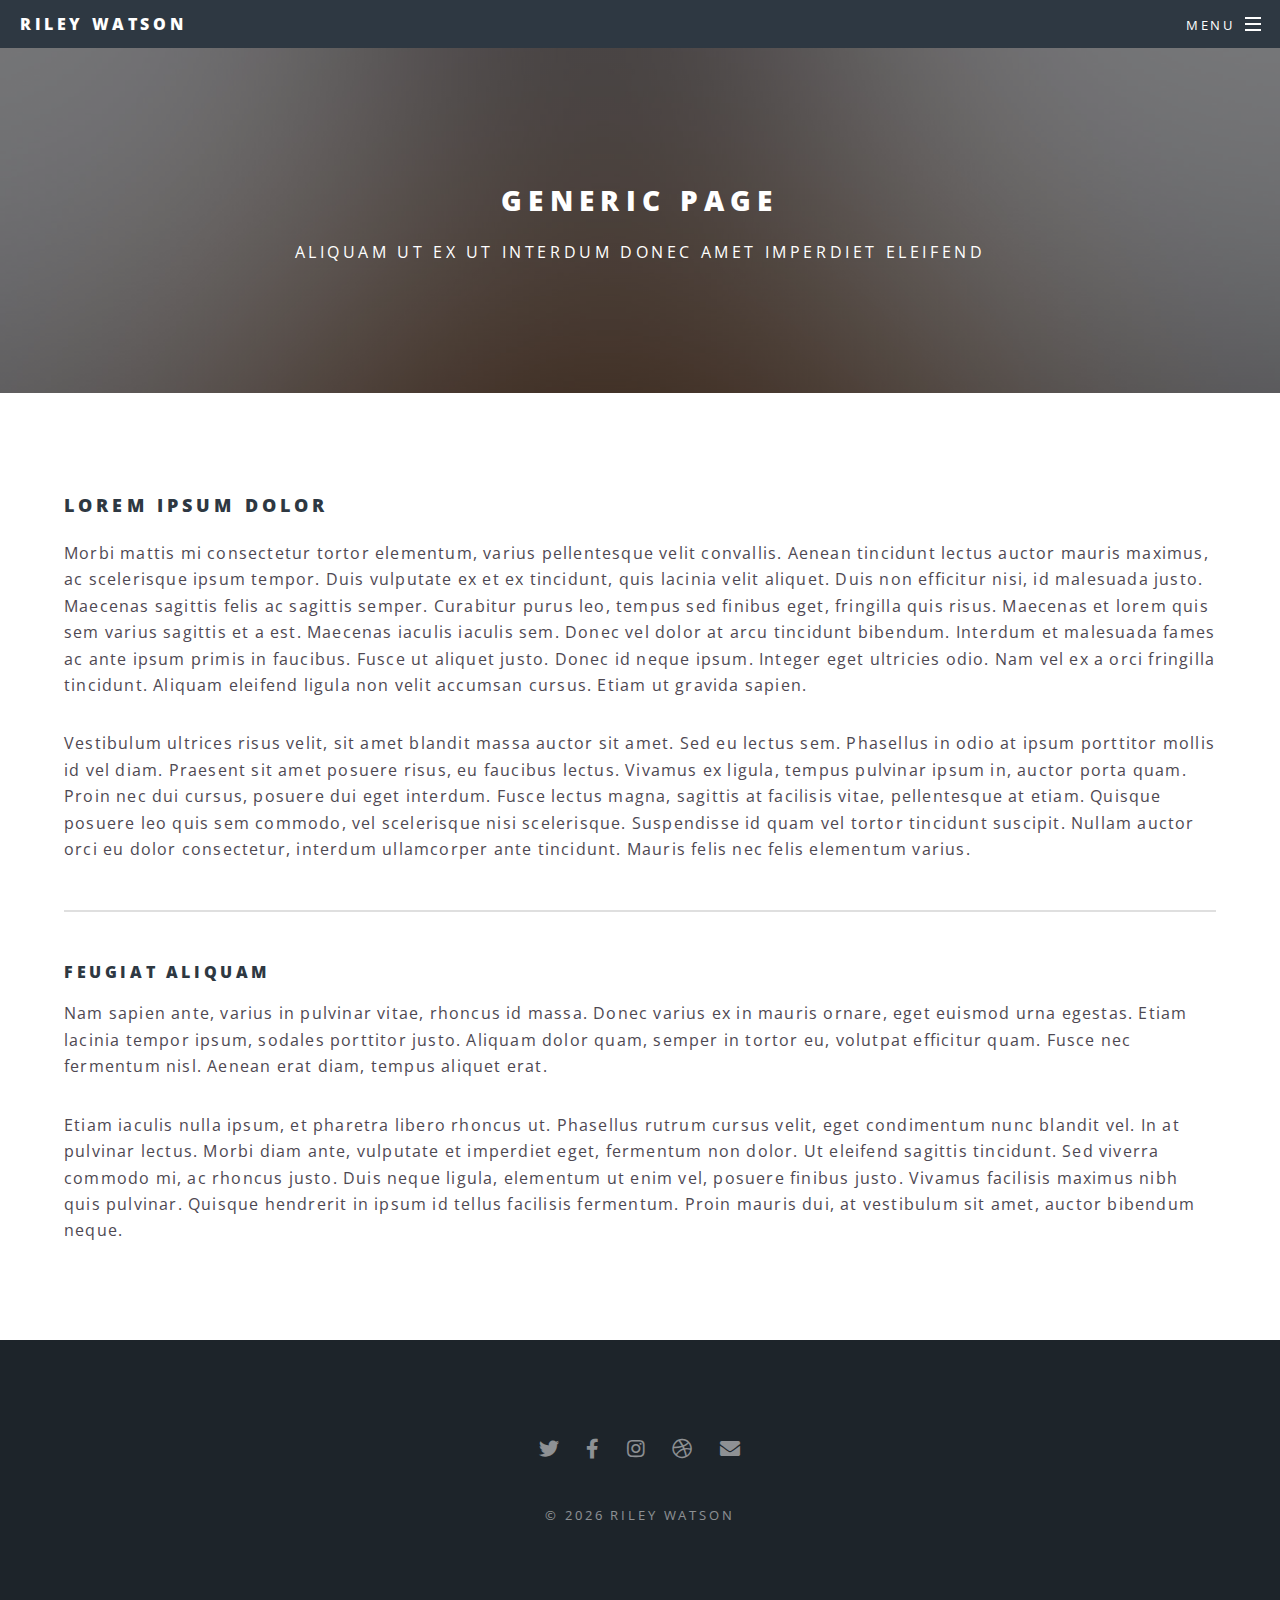
<file: generic.html>
<!DOCTYPE HTML>
<!--
	Spectral by HTML5 UP
	html5up.net | @ajlkn
	Free for personal and commercial use under the CCA 3.0 license (html5up.net/license)
-->
<html>
	<head>
		<title>Generic - Spectral by HTML5 UP</title>
		<meta charset="utf-8" />
		<meta name="viewport" content="width=device-width, initial-scale=1, user-scalable=no" />
		<link rel="stylesheet" href="assets/css/main.css" />
		<noscript><link rel="stylesheet" href="assets/css/noscript.css" /></noscript>
	</head>
	<body class="is-preload">

		<!-- Page Wrapper -->
			<div id="page-wrapper">

				<!-- Header -->
					<header id="header">
						<h1><a href="index.html">Riley Watson</a></h1>
						<nav id="nav">
							<ul>
								<li class="special">
									<a href="#menu" class="menuToggle"><span>Menu</span></a>
									<div id="menu">
										<ul>
											<li><a href="index.html">Home</a></li>
											<li><a href="generic.html">Generic</a></li>
											<li><a href="elements.html">Elements</a></li>
											<li><a href="#">Sign Up</a></li>
											<li><a href="#">Log In</a></li>
										</ul>
									</div>
								</li>
							</ul>
						</nav>
					</header>

				<!-- Main -->
					<article id="main">
						<header>
							<h2>Generic Page</h2>
							<p>Aliquam ut ex ut interdum donec amet imperdiet eleifend</p>
						</header>
						<section class="wrapper style5">
							<div class="inner">

								<h3>Lorem ipsum dolor</h3>
								<p>Morbi mattis mi consectetur tortor elementum, varius pellentesque velit convallis. Aenean tincidunt lectus auctor mauris maximus, ac scelerisque ipsum tempor. Duis vulputate ex et ex tincidunt, quis lacinia velit aliquet. Duis non efficitur nisi, id malesuada justo. Maecenas sagittis felis ac sagittis semper. Curabitur purus leo, tempus sed finibus eget, fringilla quis risus. Maecenas et lorem quis sem varius sagittis et a est. Maecenas iaculis iaculis sem. Donec vel dolor at arcu tincidunt bibendum. Interdum et malesuada fames ac ante ipsum primis in faucibus. Fusce ut aliquet justo. Donec id neque ipsum. Integer eget ultricies odio. Nam vel ex a orci fringilla tincidunt. Aliquam eleifend ligula non velit accumsan cursus. Etiam ut gravida sapien.</p>

								<p>Vestibulum ultrices risus velit, sit amet blandit massa auctor sit amet. Sed eu lectus sem. Phasellus in odio at ipsum porttitor mollis id vel diam. Praesent sit amet posuere risus, eu faucibus lectus. Vivamus ex ligula, tempus pulvinar ipsum in, auctor porta quam. Proin nec dui cursus, posuere dui eget interdum. Fusce lectus magna, sagittis at facilisis vitae, pellentesque at etiam. Quisque posuere leo quis sem commodo, vel scelerisque nisi scelerisque. Suspendisse id quam vel tortor tincidunt suscipit. Nullam auctor orci eu dolor consectetur, interdum ullamcorper ante tincidunt. Mauris felis nec felis elementum varius.</p>

								<hr />

								<h4>Feugiat aliquam</h4>
								<p>Nam sapien ante, varius in pulvinar vitae, rhoncus id massa. Donec varius ex in mauris ornare, eget euismod urna egestas. Etiam lacinia tempor ipsum, sodales porttitor justo. Aliquam dolor quam, semper in tortor eu, volutpat efficitur quam. Fusce nec fermentum nisl. Aenean erat diam, tempus aliquet erat.</p>

								<p>Etiam iaculis nulla ipsum, et pharetra libero rhoncus ut. Phasellus rutrum cursus velit, eget condimentum nunc blandit vel. In at pulvinar lectus. Morbi diam ante, vulputate et imperdiet eget, fermentum non dolor. Ut eleifend sagittis tincidunt. Sed viverra commodo mi, ac rhoncus justo. Duis neque ligula, elementum ut enim vel, posuere finibus justo. Vivamus facilisis maximus nibh quis pulvinar. Quisque hendrerit in ipsum id tellus facilisis fermentum. Proin mauris dui, at vestibulum sit amet, auctor bibendum neque.</p>

							</div>
						</section>
					</article>

				<!-- Footer -->
					<footer id="footer">
						<ul class="icons">
							<li><a href="#" class="icon brands fa-twitter"><span class="label">Twitter</span></a></li>
							<li><a href="#" class="icon brands fa-facebook-f"><span class="label">Facebook</span></a></li>
							<li><a href="#" class="icon brands fa-instagram"><span class="label">Instagram</span></a></li>
							<li><a href="#" class="icon brands fa-dribbble"><span class="label">Dribbble</span></a></li>
							<li><a href="#" class="icon solid fa-envelope"><span class="label">Email</span></a></li>
						</ul>
						<ul class="copyright">
							<li>&copy; <span id="year"></span> Riley Watson</li>
						</ul>
					</footer>

			</div>

		<!-- Scripts -->
			<script src="assets/js/jquery.min.js"></script>
			<script src="assets/js/jquery.scrollex.min.js"></script>
			<script src="assets/js/jquery.scrolly.min.js"></script>
			<script src="assets/js/browser.min.js"></script>
			<script src="assets/js/breakpoints.min.js"></script>
			<script src="assets/js/util.js"></script>
			<script src="assets/js/main.js"></script>
			<script>
  			// Insert current year in footer
  				document.addEventListener("DOMContentLoaded", () => {
    			const y = document.getElementById("year");
    			if (y) y.textContent = new Date().getFullYear();
  			});
		</script>
	</body>
</html>
</file>
<file: assets/css/noscript.css>
/*
	Spectral by HTML5 UP
	html5up.net | @ajlkn
	Free for personal and commercial use under the CCA 3.0 license (html5up.net/license)
*/

/* Banner */

	body.is-preload #banner h2 {
		-moz-transform: none;
		-webkit-transform: none;
		-ms-transform: none;
		transform: none;
		opacity: 1;
	}

		body.is-preload #banner h2:before, body.is-preload #banner h2:after {
			width: 100%;
		}

	body.is-preload #banner .more {
		-moz-transform: none;
		-webkit-transform: none;
		-ms-transform: none;
		transform: none;
		opacity: 1;
	}

	body.is-preload #banner:after {
		opacity: 0;
	}
</file>
<file: assets/css/main.css>
@import url(fontawesome-all.min.css);
@import url("https://fonts.googleapis.com/css?family=Open+Sans:400,400italic,600,600italic,800,800italic");

/*
	Spectral by HTML5 UP
	html5up.net | @ajlkn
	Free for personal and commercial use under the CCA 3.0 license (html5up.net/license)
*/

html, body, div, span, applet, object,
iframe, h1, h2, h3, h4, h5, h6, p, blockquote,
pre, a, abbr, acronym, address, big, cite,
code, del, dfn, em, img, ins, kbd, q, s, samp,
small, strike, strong, sub, sup, tt, var, b,
u, i, center, dl, dt, dd, ol, ul, li, fieldset,
form, label, legend, table, caption, tbody,
tfoot, thead, tr, th, td, article, aside,
canvas, details, embed, figure, figcaption,
footer, header, hgroup, menu, nav, output, ruby,
section, summary, time, mark, audio, video {
	margin: 0;
	padding: 0;
	border: 0;
	font-size: 100%;
	font: inherit;
	vertical-align: baseline;}

article, aside, details, figcaption, figure,
footer, header, hgroup, menu, nav, section {
	display: block;}

body {
	line-height: 1;
}

ol, ul {
	list-style: none;
}

blockquote, q {
	quotes: none;
}

	blockquote:before, blockquote:after, q:before, q:after {
		content: '';
		content: none;
	}

table {
	border-collapse: collapse;
	border-spacing: 0;
}

body {
	-webkit-text-size-adjust: none;
}

mark {
	background-color: transparent;
	color: inherit;
}

input::-moz-focus-inner {
	border: 0;
	padding: 0;
}

input, select, textarea {
	-moz-appearance: none;
	-webkit-appearance: none;
	-ms-appearance: none;
	appearance: none;
}

/* Basic */

	@-ms-viewport {
		width: device-width;
	}

	html {
		box-sizing: border-box;
	}

	*, *:before, *:after {
		box-sizing: inherit;
	}

	body {
		background: #2e3842;
	}

		body.is-preload *, body.is-preload *:before, body.is-preload *:after {
			-moz-animation: none !important;
			-webkit-animation: none !important;
			-ms-animation: none !important;
			animation: none !important;
			-moz-transition: none !important;
			-webkit-transition: none !important;
			-ms-transition: none !important;
			transition: none !important;
		}

	body, input, select, textarea {
		color: #fff;
		font-family: "Open Sans", Helvetica, sans-serif;
		font-size: 15pt;
		font-weight: 400;
		letter-spacing: 0.075em;
		line-height: 1.65em;
	}

		@media screen and (max-width: 1680px) {

			body, input, select, textarea {
				font-size: 13pt;
			}

		}

		@media screen and (max-width: 1280px) {

			body, input, select, textarea {
				font-size: 12pt;
			}

		}

		@media screen and (max-width: 736px) {

			body, input, select, textarea {
				font-size: 11pt;
				letter-spacing: 0.0375em;
			}

		}

	a {
		-moz-transition: color 0.2s ease, border-bottom-color 0.2s ease;
		-webkit-transition: color 0.2s ease, border-bottom-color 0.2s ease;
		-ms-transition: color 0.2s ease, border-bottom-color 0.2s ease;
		transition: color 0.2s ease, border-bottom-color 0.2s ease;
		border-bottom: dotted 1px;
		color: inherit;
		text-decoration: none;
	}

		a:hover {
			border-bottom-color: transparent;
		}

	strong, b {
		color: #fff;
		font-weight: 600;
	}

	em, i {
		font-style: italic;
	}

	p {
		margin: 0 0 2em 0;
	}

	h1, h2, h3, h4, h5, h6 {
		color: #fff;
		font-weight: 800;
		letter-spacing: 0.225em;
		line-height: 1em;
		margin: 0 0 1em 0;
		text-transform: uppercase;
	}

		h1 a, h2 a, h3 a, h4 a, h5 a, h6 a {
			color: inherit;
			text-decoration: none;
		}

	h2 {
		font-size: 1.35em;
		line-height: 1.75em;
	}

		@media screen and (max-width: 736px) {

			h2 {
				font-size: 1.1em;
				line-height: 1.65em;
			}

		}

	h3 {
		font-size: 1.15em;
		line-height: 1.75em;
	}

		@media screen and (max-width: 736px) {

			h3 {
				font-size: 1em;
				line-height: 1.65em;
			}

		}

	h4 {
		font-size: 1em;
		line-height: 1.5em;
	}

	h5 {
		font-size: 0.8em;
		line-height: 1.5em;
	}

	h6 {
		font-size: 0.7em;
		line-height: 1.5em;
	}

	sub {
		font-size: 0.8em;
		position: relative;
		top: 0.5em;
	}

	sup {
		font-size: 0.8em;
		position: relative;
		top: -0.5em;
	}

	hr {
		border: 0;
		border-bottom: solid 2px #fff;
		margin: 3em 0;
	}

		hr.major {
			margin: 4.5em 0;
		}

	blockquote {
		border-left: solid 4px #fff;
		font-style: italic;
		margin: 0 0 2em 0;
		padding: 0.5em 0 0.5em 2em;
	}

	code {
		background: rgba(144, 144, 144, 0.25);
		border-radius: 3px;
		font-family: "Courier New", monospace;
		font-size: 0.9em;
		letter-spacing: 0;
		margin: 0 0.25em;
		padding: 0.25em 0.65em;
	}

	pre {
		-webkit-overflow-scrolling: touch;
		font-family: "Courier New", monospace;
		font-size: 0.9em;
		margin: 0 0 2em 0;
	}

		pre code {
			display: block;
			line-height: 1.75em;
			padding: 1em 1.5em;
			overflow-x: auto;
		}

	.align-left {
		text-align: left;
	}

	.align-center {
		text-align: center;
	}

	.align-right {
		text-align: right;
	}

/* Row */

	.row {
		display: flex;
		flex-wrap: wrap;
		box-sizing: border-box;
		align-items: stretch;
	}

		.row > * {
			box-sizing: border-box;
		}

		.row.gtr-uniform > * > :last-child {
			margin-bottom: 0;
		}

		.row.aln-left {
			justify-content: flex-start;
		}

		.row.aln-center {
			justify-content: center;
		}

		.row.aln-right {
			justify-content: flex-end;
		}

		.row.aln-top {
			align-items: flex-start;
		}

		.row.aln-middle {
			align-items: center;
		}

		.row.aln-bottom {
			align-items: flex-end;
		}

		.row > .imp {
			order: -1;
		}

		.row > .col-1 {
			width: 8.33333%;
		}

		.row > .off-1 {
			margin-left: 8.33333%;
		}

		.row > .col-2 {
			width: 16.66667%;
		}

		.row > .off-2 {
			margin-left: 16.66667%;
		}

		.row > .col-3 {
			width: 25%;
		}

		.row > .off-3 {
			margin-left: 25%;
		}

		.row > .col-4 {
			width: 33.33333%;
		}

		.row > .off-4 {
			margin-left: 33.33333%;
		}

		.row > .col-5 {
			width: 41.66667%;
		}

		.row > .off-5 {
			margin-left: 41.66667%;
		}

		.row > .col-6 {
			width: 50%;
		}

		.row > .off-6 {
			margin-left: 50%;
		}

		.row > .col-7 {
			width: 58.33333%;
		}

		.row > .off-7 {
			margin-left: 58.33333%;
		}

		.row > .col-8 {
			width: 66.66667%;
		}

		.row > .off-8 {
			margin-left: 66.66667%;
		}

		.row > .col-9 {
			width: 75%;
		}

		.row > .off-9 {
			margin-left: 75%;
		}

		.row > .col-10 {
			width: 83.33333%;
		}

		.row > .off-10 {
			margin-left: 83.33333%;
		}

		.row > .col-11 {
			width: 91.66667%;
		}

		.row > .off-11 {
			margin-left: 91.66667%;
		}

		.row > .col-12 {
			width: 100%;
		}

		.row > .off-12 {
			margin-left: 100%;
		}

		.row.gtr-0 {
			margin-top: 0;
			margin-left: 0em;
		}

			.row.gtr-0 > * {
				padding: 0 0 0 0em;
			}

			.row.gtr-0.gtr-uniform {
				margin-top: 0em;
			}

				.row.gtr-0.gtr-uniform > * {
					padding-top: 0em;
				}

		.row.gtr-25 {
			margin-top: 0;
			margin-left: -0.375em;
		}

			.row.gtr-25 > * {
				padding: 0 0 0 0.375em;
			}

			.row.gtr-25.gtr-uniform {
				margin-top: -0.375em;
			}

				.row.gtr-25.gtr-uniform > * {
					padding-top: 0.375em;
				}

		.row.gtr-50 {
			margin-top: 0;
			margin-left: -0.75em;
		}

			.row.gtr-50 > * {
				padding: 0 0 0 0.75em;
			}

			.row.gtr-50.gtr-uniform {
				margin-top: -0.75em;
			}

				.row.gtr-50.gtr-uniform > * {
					padding-top: 0.75em;
				}

		.row {
			margin-top: 0;
			margin-left: -1.5em;
		}

			.row > * {
				padding: 0 0 0 1.5em;
			}

			.row.gtr-uniform {
				margin-top: -1.5em;
			}

				.row.gtr-uniform > * {
					padding-top: 1.5em;
				}

		.row.gtr-150 {
			margin-top: 0;
			margin-left: -2.25em;
		}

			.row.gtr-150 > * {
				padding: 0 0 0 2.25em;
			}

			.row.gtr-150.gtr-uniform {
				margin-top: -2.25em;
			}

				.row.gtr-150.gtr-uniform > * {
					padding-top: 2.25em;
				}

		.row.gtr-200 {
			margin-top: 0;
			margin-left: -3em;
		}

			.row.gtr-200 > * {
				padding: 0 0 0 3em;
			}

			.row.gtr-200.gtr-uniform {
				margin-top: -3em;
			}

				.row.gtr-200.gtr-uniform > * {
					padding-top: 3em;
				}

		@media screen and (max-width: 1680px) {

			.row {
				display: flex;
				flex-wrap: wrap;
				box-sizing: border-box;
				align-items: stretch;
			}

				.row > * {
					box-sizing: border-box;
				}

				.row.gtr-uniform > * > :last-child {
					margin-bottom: 0;
				}

				.row.aln-left {
					justify-content: flex-start;
				}

				.row.aln-center {
					justify-content: center;
				}

				.row.aln-right {
					justify-content: flex-end;
				}

				.row.aln-top {
					align-items: flex-start;
				}

				.row.aln-middle {
					align-items: center;
				}

				.row.aln-bottom {
					align-items: flex-end;
				}

				.row > .imp-xlarge {
					order: -1;
				}

				.row > .col-1-xlarge {
					width: 8.33333%;
				}

				.row > .off-1-xlarge {
					margin-left: 8.33333%;
				}

				.row > .col-2-xlarge {
					width: 16.66667%;
				}

				.row > .off-2-xlarge {
					margin-left: 16.66667%;
				}

				.row > .col-3-xlarge {
					width: 25%;
				}

				.row > .off-3-xlarge {
					margin-left: 25%;
				}

				.row > .col-4-xlarge {
					width: 33.33333%;
				}

				.row > .off-4-xlarge {
					margin-left: 33.33333%;
				}

				.row > .col-5-xlarge {
					width: 41.66667%;
				}

				.row > .off-5-xlarge {
					margin-left: 41.66667%;
				}

				.row > .col-6-xlarge {
					width: 50%;
				}

				.row > .off-6-xlarge {
					margin-left: 50%;
				}

				.row > .col-7-xlarge {
					width: 58.33333%;
				}

				.row > .off-7-xlarge {
					margin-left: 58.33333%;
				}

				.row > .col-8-xlarge {
					width: 66.66667%;
				}

				.row > .off-8-xlarge {
					margin-left: 66.66667%;
				}

				.row > .col-9-xlarge {
					width: 75%;
				}

				.row > .off-9-xlarge {
					margin-left: 75%;
				}

				.row > .col-10-xlarge {
					width: 83.33333%;
				}

				.row > .off-10-xlarge {
					margin-left: 83.33333%;
				}

				.row > .col-11-xlarge {
					width: 91.66667%;
				}

				.row > .off-11-xlarge {
					margin-left: 91.66667%;
				}

				.row > .col-12-xlarge {
					width: 100%;
				}

				.row > .off-12-xlarge {
					margin-left: 100%;
				}

				.row.gtr-0 {
					margin-top: 0;
					margin-left: 0em;
				}

					.row.gtr-0 > * {
						padding: 0 0 0 0em;
					}

					.row.gtr-0.gtr-uniform {
						margin-top: 0em;
					}

						.row.gtr-0.gtr-uniform > * {
							padding-top: 0em;
						}

				.row.gtr-25 {
					margin-top: 0;
					margin-left: -0.375em;
				}

					.row.gtr-25 > * {
						padding: 0 0 0 0.375em;
					}

					.row.gtr-25.gtr-uniform {
						margin-top: -0.375em;
					}

						.row.gtr-25.gtr-uniform > * {
							padding-top: 0.375em;
						}

				.row.gtr-50 {
					margin-top: 0;
					margin-left: -0.75em;
				}

					.row.gtr-50 > * {
						padding: 0 0 0 0.75em;
					}

					.row.gtr-50.gtr-uniform {
						margin-top: -0.75em;
					}

						.row.gtr-50.gtr-uniform > * {
							padding-top: 0.75em;
						}

				.row {
					margin-top: 0;
					margin-left: -1.5em;
				}

					.row > * {
						padding: 0 0 0 1.5em;
					}

					.row.gtr-uniform {
						margin-top: -1.5em;
					}

						.row.gtr-uniform > * {
							padding-top: 1.5em;
						}

				.row.gtr-150 {
					margin-top: 0;
					margin-left: -2.25em;
				}

					.row.gtr-150 > * {
						padding: 0 0 0 2.25em;
					}

					.row.gtr-150.gtr-uniform {
						margin-top: -2.25em;
					}

						.row.gtr-150.gtr-uniform > * {
							padding-top: 2.25em;
						}

				.row.gtr-200 {
					margin-top: 0;
					margin-left: -3em;
				}

					.row.gtr-200 > * {
						padding: 0 0 0 3em;
					}

					.row.gtr-200.gtr-uniform {
						margin-top: -3em;
					}

						.row.gtr-200.gtr-uniform > * {
							padding-top: 3em;
						}

		}

		@media screen and (max-width: 1280px) {

			.row {
				display: flex;
				flex-wrap: wrap;
				box-sizing: border-box;
				align-items: stretch;
			}

				.row > * {
					box-sizing: border-box;
				}

				.row.gtr-uniform > * > :last-child {
					margin-bottom: 0;
				}

				.row.aln-left {
					justify-content: flex-start;
				}

				.row.aln-center {
					justify-content: center;
				}

				.row.aln-right {
					justify-content: flex-end;
				}

				.row.aln-top {
					align-items: flex-start;
				}

				.row.aln-middle {
					align-items: center;
				}

				.row.aln-bottom {
					align-items: flex-end;
				}

				.row > .imp-large {
					order: -1;
				}

				.row > .col-1-large {
					width: 8.33333%;
				}

				.row > .off-1-large {
					margin-left: 8.33333%;
				}

				.row > .col-2-large {
					width: 16.66667%;
				}

				.row > .off-2-large {
					margin-left: 16.66667%;
				}

				.row > .col-3-large {
					width: 25%;
				}

				.row > .off-3-large {
					margin-left: 25%;
				}

				.row > .col-4-large {
					width: 33.33333%;
				}

				.row > .off-4-large {
					margin-left: 33.33333%;
				}

				.row > .col-5-large {
					width: 41.66667%;
				}

				.row > .off-5-large {
					margin-left: 41.66667%;
				}

				.row > .col-6-large {
					width: 50%;
				}

				.row > .off-6-large {
					margin-left: 50%;
				}

				.row > .col-7-large {
					width: 58.33333%;
				}

				.row > .off-7-large {
					margin-left: 58.33333%;
				}

				.row > .col-8-large {
					width: 66.66667%;
				}

				.row > .off-8-large {
					margin-left: 66.66667%;
				}

				.row > .col-9-large {
					width: 75%;
				}

				.row > .off-9-large {
					margin-left: 75%;
				}

				.row > .col-10-large {
					width: 83.33333%;
				}

				.row > .off-10-large {
					margin-left: 83.33333%;
				}

				.row > .col-11-large {
					width: 91.66667%;
				}

				.row > .off-11-large {
					margin-left: 91.66667%;
				}

				.row > .col-12-large {
					width: 100%;
				}

				.row > .off-12-large {
					margin-left: 100%;
				}

				.row.gtr-0 {
					margin-top: 0;
					margin-left: 0em;
				}

					.row.gtr-0 > * {
						padding: 0 0 0 0em;
					}

					.row.gtr-0.gtr-uniform {
						margin-top: 0em;
					}

						.row.gtr-0.gtr-uniform > * {
							padding-top: 0em;
						}

				.row.gtr-25 {
					margin-top: 0;
					margin-left: -0.375em;
				}

					.row.gtr-25 > * {
						padding: 0 0 0 0.375em;
					}

					.row.gtr-25.gtr-uniform {
						margin-top: -0.375em;
					}

						.row.gtr-25.gtr-uniform > * {
							padding-top: 0.375em;
						}

				.row.gtr-50 {
					margin-top: 0;
					margin-left: -0.75em;
				}

					.row.gtr-50 > * {
						padding: 0 0 0 0.75em;
					}

					.row.gtr-50.gtr-uniform {
						margin-top: -0.75em;
					}

						.row.gtr-50.gtr-uniform > * {
							padding-top: 0.75em;
						}

				.row {
					margin-top: 0;
					margin-left: -1.5em;
				}

					.row > * {
						padding: 0 0 0 1.5em;
					}

					.row.gtr-uniform {
						margin-top: -1.5em;
					}

						.row.gtr-uniform > * {
							padding-top: 1.5em;
						}

				.row.gtr-150 {
					margin-top: 0;
					margin-left: -2.25em;
				}

					.row.gtr-150 > * {
						padding: 0 0 0 2.25em;
					}

					.row.gtr-150.gtr-uniform {
						margin-top: -2.25em;
					}

						.row.gtr-150.gtr-uniform > * {
							padding-top: 2.25em;
						}

				.row.gtr-200 {
					margin-top: 0;
					margin-left: -3em;
				}

					.row.gtr-200 > * {
						padding: 0 0 0 3em;
					}

					.row.gtr-200.gtr-uniform {
						margin-top: -3em;
					}

						.row.gtr-200.gtr-uniform > * {
							padding-top: 3em;
						}

		}

		@media screen and (max-width: 980px) {

			.row {
				display: flex;
				flex-wrap: wrap;
				box-sizing: border-box;
				align-items: stretch;
			}

				.row > * {
					box-sizing: border-box;
				}

				.row.gtr-uniform > * > :last-child {
					margin-bottom: 0;
				}

				.row.aln-left {
					justify-content: flex-start;
				}

				.row.aln-center {
					justify-content: center;
				}

				.row.aln-right {
					justify-content: flex-end;
				}

				.row.aln-top {
					align-items: flex-start;
				}

				.row.aln-middle {
					align-items: center;
				}

				.row.aln-bottom {
					align-items: flex-end;
				}

				.row > .imp-medium {
					order: -1;
				}

				.row > .col-1-medium {
					width: 8.33333%;
				}

				.row > .off-1-medium {
					margin-left: 8.33333%;
				}

				.row > .col-2-medium {
					width: 16.66667%;
				}

				.row > .off-2-medium {
					margin-left: 16.66667%;
				}

				.row > .col-3-medium {
					width: 25%;
				}

				.row > .off-3-medium {
					margin-left: 25%;
				}

				.row > .col-4-medium {
					width: 33.33333%;
				}

				.row > .off-4-medium {
					margin-left: 33.33333%;
				}

				.row > .col-5-medium {
					width: 41.66667%;
				}

				.row > .off-5-medium {
					margin-left: 41.66667%;
				}

				.row > .col-6-medium {
					width: 50%;
				}

				.row > .off-6-medium {
					margin-left: 50%;
				}

				.row > .col-7-medium {
					width: 58.33333%;
				}

				.row > .off-7-medium {
					margin-left: 58.33333%;
				}

				.row > .col-8-medium {
					width: 66.66667%;
				}

				.row > .off-8-medium {
					margin-left: 66.66667%;
				}

				.row > .col-9-medium {
					width: 75%;
				}

				.row > .off-9-medium {
					margin-left: 75%;
				}

				.row > .col-10-medium {
					width: 83.33333%;
				}

				.row > .off-10-medium {
					margin-left: 83.33333%;
				}

				.row > .col-11-medium {
					width: 91.66667%;
				}

				.row > .off-11-medium {
					margin-left: 91.66667%;
				}

				.row > .col-12-medium {
					width: 100%;
				}

				.row > .off-12-medium {
					margin-left: 100%;
				}

				.row.gtr-0 {
					margin-top: 0;
					margin-left: 0em;
				}

					.row.gtr-0 > * {
						padding: 0 0 0 0em;
					}

					.row.gtr-0.gtr-uniform {
						margin-top: 0em;
					}

						.row.gtr-0.gtr-uniform > * {
							padding-top: 0em;
						}

				.row.gtr-25 {
					margin-top: 0;
					margin-left: -0.375em;
				}

					.row.gtr-25 > * {
						padding: 0 0 0 0.375em;
					}

					.row.gtr-25.gtr-uniform {
						margin-top: -0.375em;
					}

						.row.gtr-25.gtr-uniform > * {
							padding-top: 0.375em;
						}

				.row.gtr-50 {
					margin-top: 0;
					margin-left: -0.75em;
				}

					.row.gtr-50 > * {
						padding: 0 0 0 0.75em;
					}

					.row.gtr-50.gtr-uniform {
						margin-top: -0.75em;
					}

						.row.gtr-50.gtr-uniform > * {
							padding-top: 0.75em;
						}

				.row {
					margin-top: 0;
					margin-left: -1.5em;
				}

					.row > * {
						padding: 0 0 0 1.5em;
					}

					.row.gtr-uniform {
						margin-top: -1.5em;
					}

						.row.gtr-uniform > * {
							padding-top: 1.5em;
						}

				.row.gtr-150 {
					margin-top: 0;
					margin-left: -2.25em;
				}

					.row.gtr-150 > * {
						padding: 0 0 0 2.25em;
					}

					.row.gtr-150.gtr-uniform {
						margin-top: -2.25em;
					}

						.row.gtr-150.gtr-uniform > * {
							padding-top: 2.25em;
						}

				.row.gtr-200 {
					margin-top: 0;
					margin-left: -3em;
				}

					.row.gtr-200 > * {
						padding: 0 0 0 3em;
					}

					.row.gtr-200.gtr-uniform {
						margin-top: -3em;
					}

						.row.gtr-200.gtr-uniform > * {
							padding-top: 3em;
						}

		}

		@media screen and (max-width: 736px) {

			.row {
				display: flex;
				flex-wrap: wrap;
				box-sizing: border-box;
				align-items: stretch;
			}

				.row > * {
					box-sizing: border-box;
				}

				.row.gtr-uniform > * > :last-child {
					margin-bottom: 0;
				}

				.row.aln-left {
					justify-content: flex-start;
				}

				.row.aln-center {
					justify-content: center;
				}

				.row.aln-right {
					justify-content: flex-end;
				}

				.row.aln-top {
					align-items: flex-start;
				}

				.row.aln-middle {
					align-items: center;
				}

				.row.aln-bottom {
					align-items: flex-end;
				}

				.row > .imp-small {
					order: -1;
				}

				.row > .col-1-small {
					width: 8.33333%;
				}

				.row > .off-1-small {
					margin-left: 8.33333%;
				}

				.row > .col-2-small {
					width: 16.66667%;
				}

				.row > .off-2-small {
					margin-left: 16.66667%;
				}

				.row > .col-3-small {
					width: 25%;
				}

				.row > .off-3-small {
					margin-left: 25%;
				}

				.row > .col-4-small {
					width: 33.33333%;
				}

				.row > .off-4-small {
					margin-left: 33.33333%;
				}

				.row > .col-5-small {
					width: 41.66667%;
				}

				.row > .off-5-small {
					margin-left: 41.66667%;
				}

				.row > .col-6-small {
					width: 50%;
				}

				.row > .off-6-small {
					margin-left: 50%;
				}

				.row > .col-7-small {
					width: 58.33333%;
				}

				.row > .off-7-small {
					margin-left: 58.33333%;
				}

				.row > .col-8-small {
					width: 66.66667%;
				}

				.row > .off-8-small {
					margin-left: 66.66667%;
				}

				.row > .col-9-small {
					width: 75%;
				}

				.row > .off-9-small {
					margin-left: 75%;
				}

				.row > .col-10-small {
					width: 83.33333%;
				}

				.row > .off-10-small {
					margin-left: 83.33333%;
				}

				.row > .col-11-small {
					width: 91.66667%;
				}

				.row > .off-11-small {
					margin-left: 91.66667%;
				}

				.row > .col-12-small {
					width: 100%;
				}

				.row > .off-12-small {
					margin-left: 100%;
				}

				.row.gtr-0 {
					margin-top: 0;
					margin-left: 0em;
				}

					.row.gtr-0 > * {
						padding: 0 0 0 0em;
					}

					.row.gtr-0.gtr-uniform {
						margin-top: 0em;
					}

						.row.gtr-0.gtr-uniform > * {
							padding-top: 0em;
						}

				.row.gtr-25 {
					margin-top: 0;
					margin-left: -0.375em;
				}

					.row.gtr-25 > * {
						padding: 0 0 0 0.375em;
					}

					.row.gtr-25.gtr-uniform {
						margin-top: -0.375em;
					}

						.row.gtr-25.gtr-uniform > * {
							padding-top: 0.375em;
						}

				.row.gtr-50 {
					margin-top: 0;
					margin-left: -0.75em;
				}

					.row.gtr-50 > * {
						padding: 0 0 0 0.75em;
					}

					.row.gtr-50.gtr-uniform {
						margin-top: -0.75em;
					}

						.row.gtr-50.gtr-uniform > * {
							padding-top: 0.75em;
						}

				.row {
					margin-top: 0;
					margin-left: -1.5em;
				}

					.row > * {
						padding: 0 0 0 1.5em;
					}

					.row.gtr-uniform {
						margin-top: -1.5em;
					}

						.row.gtr-uniform > * {
							padding-top: 1.5em;
						}

				.row.gtr-150 {
					margin-top: 0;
					margin-left: -2.25em;
				}

					.row.gtr-150 > * {
						padding: 0 0 0 2.25em;
					}

					.row.gtr-150.gtr-uniform {
						margin-top: -2.25em;
					}

						.row.gtr-150.gtr-uniform > * {
							padding-top: 2.25em;
						}

				.row.gtr-200 {
					margin-top: 0;
					margin-left: -3em;
				}

					.row.gtr-200 > * {
						padding: 0 0 0 3em;
					}

					.row.gtr-200.gtr-uniform {
						margin-top: -3em;
					}

						.row.gtr-200.gtr-uniform > * {
							padding-top: 3em;
						}

		}

		@media screen and (max-width: 480px) {

			.row {
				display: flex;
				flex-wrap: wrap;
				box-sizing: border-box;
				align-items: stretch;
			}

				.row > * {
					box-sizing: border-box;
				}

				.row.gtr-uniform > * > :last-child {
					margin-bottom: 0;
				}

				.row.aln-left {
					justify-content: flex-start;
				}

				.row.aln-center {
					justify-content: center;
				}

				.row.aln-right {
					justify-content: flex-end;
				}

				.row.aln-top {
					align-items: flex-start;
				}

				.row.aln-middle {
					align-items: center;
				}

				.row.aln-bottom {
					align-items: flex-end;
				}

				.row > .imp-xsmall {
					order: -1;
				}

				.row > .col-1-xsmall {
					width: 8.33333%;
				}

				.row > .off-1-xsmall {
					margin-left: 8.33333%;
				}

				.row > .col-2-xsmall {
					width: 16.66667%;
				}

				.row > .off-2-xsmall {
					margin-left: 16.66667%;
				}

				.row > .col-3-xsmall {
					width: 25%;
				}

				.row > .off-3-xsmall {
					margin-left: 25%;
				}

				.row > .col-4-xsmall {
					width: 33.33333%;
				}

				.row > .off-4-xsmall {
					margin-left: 33.33333%;
				}

				.row > .col-5-xsmall {
					width: 41.66667%;
				}

				.row > .off-5-xsmall {
					margin-left: 41.66667%;
				}

				.row > .col-6-xsmall {
					width: 50%;
				}

				.row > .off-6-xsmall {
					margin-left: 50%;
				}

				.row > .col-7-xsmall {
					width: 58.33333%;
				}

				.row > .off-7-xsmall {
					margin-left: 58.33333%;
				}

				.row > .col-8-xsmall {
					width: 66.66667%;
				}

				.row > .off-8-xsmall {
					margin-left: 66.66667%;
				}

				.row > .col-9-xsmall {
					width: 75%;
				}

				.row > .off-9-xsmall {
					margin-left: 75%;
				}

				.row > .col-10-xsmall {
					width: 83.33333%;
				}

				.row > .off-10-xsmall {
					margin-left: 83.33333%;
				}

				.row > .col-11-xsmall {
					width: 91.66667%;
				}

				.row > .off-11-xsmall {
					margin-left: 91.66667%;
				}

				.row > .col-12-xsmall {
					width: 100%;
				}

				.row > .off-12-xsmall {
					margin-left: 100%;
				}

				.row.gtr-0 {
					margin-top: 0;
					margin-left: 0em;
				}

					.row.gtr-0 > * {
						padding: 0 0 0 0em;
					}

					.row.gtr-0.gtr-uniform {
						margin-top: 0em;
					}

						.row.gtr-0.gtr-uniform > * {
							padding-top: 0em;
						}

				.row.gtr-25 {
					margin-top: 0;
					margin-left: -0.375em;
				}

					.row.gtr-25 > * {
						padding: 0 0 0 0.375em;
					}

					.row.gtr-25.gtr-uniform {
						margin-top: -0.375em;
					}

						.row.gtr-25.gtr-uniform > * {
							padding-top: 0.375em;
						}

				.row.gtr-50 {
					margin-top: 0;
					margin-left: -0.75em;
				}

					.row.gtr-50 > * {
						padding: 0 0 0 0.75em;
					}

					.row.gtr-50.gtr-uniform {
						margin-top: -0.75em;
					}

						.row.gtr-50.gtr-uniform > * {
							padding-top: 0.75em;
						}

				.row {
					margin-top: 0;
					margin-left: -1.5em;
				}

					.row > * {
						padding: 0 0 0 1.5em;
					}

					.row.gtr-uniform {
						margin-top: -1.5em;
					}

						.row.gtr-uniform > * {
							padding-top: 1.5em;
						}

				.row.gtr-150 {
					margin-top: 0;
					margin-left: -2.25em;
				}

					.row.gtr-150 > * {
						padding: 0 0 0 2.25em;
					}

					.row.gtr-150.gtr-uniform {
						margin-top: -2.25em;
					}

						.row.gtr-150.gtr-uniform > * {
							padding-top: 2.25em;
						}

				.row.gtr-200 {
					margin-top: 0;
					margin-left: -3em;
				}

					.row.gtr-200 > * {
						padding: 0 0 0 3em;
					}

					.row.gtr-200.gtr-uniform {
						margin-top: -3em;
					}

						.row.gtr-200.gtr-uniform > * {
							padding-top: 3em;
						}

		}

/* Section/Article */

	section.special, article.special {
		text-align: center;
	}

	header p {
		color: rgba(255, 255, 255, 0.5);
		position: relative;
		top: -0.25em;
	}

	header h3 + p {
		font-size: 1.1em;
	}

	header h4 + p,
	header h5 + p,
	header h6 + p {
		font-size: 0.9em;
	}

	header.major {
		margin: 0 0 3.5em 0;
	}

		header.major h2, header.major h3, header.major h4, header.major h5, header.major h6 {
			border-bottom: solid 2px #fff;
			display: inline-block;
			padding-bottom: 1em;
			position: relative;
		}

			header.major h2:after, header.major h3:after, header.major h4:after, header.major h5:after, header.major h6:after {
				content: '';
				display: block;
				height: 1px;
			}

		header.major p {
			color: #fff;
			top: 0;
		}

		@media screen and (max-width: 736px) {

			header.major {
				margin: 0 0 2em 0;
			}

		}

	@media screen and (max-width: 980px) {

		header br {
			display: none;
		}

	}

/* Form */

	form {
		margin: 0 0 2em 0;
	}

	label {
		color: #fff;
		display: block;
		font-size: 0.9em;
		font-weight: 600;
		margin: 0 0 1em 0;
	}

	input[type="text"],
	input[type="password"],
	input[type="email"],
	select,
	textarea {
		-moz-appearance: none;
		-webkit-appearance: none;
		-ms-appearance: none;
		appearance: none;
		background-color: rgba(144, 144, 144, 0.25);
		border-radius: 3px;
		border: none;
		color: inherit;
		display: block;
		outline: 0;
		padding: 0 1em;
		text-decoration: none;
		width: 100%;
	}

		input[type="text"]:invalid,
		input[type="password"]:invalid,
		input[type="email"]:invalid,
		select:invalid,
		textarea:invalid {
			box-shadow: none;
		}

		input[type="text"]:focus,
		input[type="password"]:focus,
		input[type="email"]:focus,
		select:focus,
		textarea:focus {
			box-shadow: 0 0 0 2px #21b2a6;
		}

	select {
		background-size: 1.25em;
		background-repeat: no-repeat;
		background-position: calc(100% - 1em) center;
		height: 2.75em;
		padding-right: 2.75em;
		text-overflow: ellipsis;
	}

		select:focus::-ms-value {
			background-color: transparent;
		}

		select::-ms-expand {
			display: none;
		}

	input[type="text"],
	input[type="password"],
	input[type="email"],
	select {
		height: 2.75em;
	}

	textarea {
		padding: 0.75em 1em;
	}

	input[type="checkbox"],
	input[type="radio"] {
		-moz-appearance: none;
		-webkit-appearance: none;
		-ms-appearance: none;
		appearance: none;
		display: block;
		float: left;
		margin-right: -2em;
		opacity: 0;
		width: 1em;
		z-index: -1;
	}

		input[type="checkbox"] + label,
		input[type="radio"] + label {
			text-decoration: none;
			color: #fff;
			cursor: pointer;
			display: inline-block;
			font-size: 1em;
			font-weight: 400;
			padding-left: 2.4em;
			padding-right: 0.75em;
			position: relative;
		}

			input[type="checkbox"] + label:before,
			input[type="radio"] + label:before {
				-moz-osx-font-smoothing: grayscale;
				-webkit-font-smoothing: antialiased;
				display: inline-block;
				font-style: normal;
				font-variant: normal;
				text-rendering: auto;
				line-height: 1;
				text-transform: none !important;
				font-family: 'Font Awesome 5 Free';
				font-weight: 900;
			}

			input[type="checkbox"] + label:before,
			input[type="radio"] + label:before {
				background: rgba(144, 144, 144, 0.25);
				border-radius: 3px;
				content: '';
				display: inline-block;
				font-size: 0.8em;
				height: 2.0625em;
				left: 0;
				line-height: 2.0625em;
				position: absolute;
				text-align: center;
				top: 0;
				width: 2.0625em;
			}

		input[type="checkbox"]:checked + label:before,
		input[type="radio"]:checked + label:before {
			background: #2e3842;
			color: #fff;
			content: '\f00c';
		}

		input[type="checkbox"]:focus + label:before,
		input[type="radio"]:focus + label:before {
			box-shadow: 0 0 0 2px #21b2a6;
		}

	input[type="checkbox"] + label:before {
		border-radius: 3px;
	}

	input[type="radio"] + label:before {
		border-radius: 100%;
	}

	::-webkit-input-placeholder {
		color: rgba(255, 255, 255, 0.5) !important;
		opacity: 1.0;
	}

	:-moz-placeholder {
		color: rgba(255, 255, 255, 0.5) !important;
		opacity: 1.0;
	}

	::-moz-placeholder {
		color: rgba(255, 255, 255, 0.5) !important;
		opacity: 1.0;
	}

	:-ms-input-placeholder {
		color: rgba(255, 255, 255, 0.5) !important;
		opacity: 1.0;
	}

/* Box */

	.box {
		border-radius: 3px;
		border: solid 2px #fff;
		margin-bottom: 2em;
		padding: 1.5em;
	}

		.box > :last-child,
		.box > :last-child > :last-child,
		.box > :last-child > :last-child > :last-child {
			margin-bottom: 0;
		}

		.box.alt {
			border: 0;
			border-radius: 0;
			padding: 0;
		}

/* Icon */

	.icon {
		text-decoration: none;
		border-bottom: none;
		position: relative;
	}

		.icon:before {
			-moz-osx-font-smoothing: grayscale;
			-webkit-font-smoothing: antialiased;
			display: inline-block;
			font-style: normal;
			font-variant: normal;
			text-rendering: auto;
			line-height: 1;
			text-transform: none !important;
			font-family: 'Font Awesome 5 Free';
			font-weight: 400;
		}

		.icon > .label {
			display: none;
		}

		.icon:before {
			line-height: inherit;
		}

		.icon.solid:before {
			font-weight: 900;
		}

		.icon.brands:before {
			font-family: 'Font Awesome 5 Brands';
		}

		.icon.major {
			-moz-transform: rotate(-45deg);
			-webkit-transform: rotate(-45deg);
			-ms-transform: rotate(-45deg);
			transform: rotate(-45deg);
			border-radius: 3px;
			border: solid 2px #fff;
			display: inline-block;
			font-size: 1.35em;
			height: calc(3em + 2px);
			line-height: 3em;
			text-align: center;
			width: calc(3em + 2px);
		}

			.icon.major:before {
				-moz-transform: rotate(45deg);
				-webkit-transform: rotate(45deg);
				-ms-transform: rotate(45deg);
				transform: rotate(45deg);
				display: inline-block;
				font-size: 1.5em;
			}

			@media screen and (max-width: 736px) {

				.icon.major {
					font-size: 1em;
				}

			}

		.icon.style1 {
			color: #00ffcc;
		}

		.icon.style2 {
			color: #00f0ff;
		}

		.icon.style3 {
			color: #76ddff;
		}

/* Image */

	.image {
		border-radius: 3px;
		border: 0;
		display: inline-block;
		position: relative;
	}

		.image img {
			border-radius: 3px;
			display: block;
		}

		.image.left {
			float: left;
			margin: 0 2em 2em 0;
			top: 0.25em;
		}

		.image.right {
			float: right;
			margin: 0 0 2em 2em;
			top: 0.25em;
		}

		.image.left, .image.right {
			max-width: 40%;
		}

			.image.left img, .image.right img {
				width: 100%;
			}

		.image.fit {
			display: block;
			margin: 0 0 2em 0;
			width: 100%;
		}

			.image.fit img {
				width: 100%;
			}

/* List */

	ol {
		list-style: decimal;
		margin: 0 0 2em 0;
		padding-left: 1.25em;
	}

		ol li {
			padding-left: 0.25em;
		}

	ul {
		list-style: disc;
		margin: 0 0 2em 0;
		padding-left: 1em;
	}

		ul li {
			padding-left: 0.5em;
		}

		ul.alt {
			list-style: none;
			padding-left: 0;
		}

			ul.alt li {
				border-top: solid 1px #fff;
				padding: 0.5em 0;
			}

				ul.alt li:first-child {
					border-top: 0;
					padding-top: 0;
				}

	dl {
		margin: 0 0 2em 0;
	}

/* Actions */

	ul.actions {
		display: -moz-flex;
		display: -webkit-flex;
		display: -ms-flex;
		display: flex;
		cursor: default;
		list-style: none;
		margin-left: -1em;
		padding-left: 0;
	}

		ul.actions li {
			padding: 0 0 0 1em;
			vertical-align: middle;
		}

		ul.actions.special {
			-moz-justify-content: center;
			-webkit-justify-content: center;
			-ms-justify-content: center;
			justify-content: center;
			width: 100%;
			margin-left: 0;
		}

			ul.actions.special li:first-child {
				padding-left: 0;
			}

		ul.actions.stacked {
			-moz-flex-direction: column;
			-webkit-flex-direction: column;
			-ms-flex-direction: column;
			flex-direction: column;
			margin-left: 0;
		}

			ul.actions.stacked li {
				padding: 1em 0 0 0;
			}

				ul.actions.stacked li:first-child {
					padding-top: 0;
				}

		ul.actions.fit {
			width: calc(100% + 1em);
		}

			ul.actions.fit li {
				-moz-flex-grow: 1;
				-webkit-flex-grow: 1;
				-ms-flex-grow: 1;
				flex-grow: 1;
				-moz-flex-shrink: 1;
				-webkit-flex-shrink: 1;
				-ms-flex-shrink: 1;
				flex-shrink: 1;
				width: 100%;
			}

				ul.actions.fit li > * {
					width: 100%;
				}

			ul.actions.fit.stacked {
				width: 100%;
			}

		@media screen and (max-width: 480px) {

			ul.actions:not(.fixed) {
				-moz-flex-direction: column;
				-webkit-flex-direction: column;
				-ms-flex-direction: column;
				flex-direction: column;
				margin-left: 0;
				width: 100% !important;
			}

				ul.actions:not(.fixed) li {
					-moz-flex-grow: 1;
					-webkit-flex-grow: 1;
					-ms-flex-grow: 1;
					flex-grow: 1;
					-moz-flex-shrink: 1;
					-webkit-flex-shrink: 1;
					-ms-flex-shrink: 1;
					flex-shrink: 1;
					padding: 1em 0 0 0;
					text-align: center;
					width: 100%;
				}

					ul.actions:not(.fixed) li > * {
						width: 100%;
					}

					ul.actions:not(.fixed) li:first-child {
						padding-top: 0;
					}

					ul.actions:not(.fixed) li input[type="submit"],
					ul.actions:not(.fixed) li input[type="reset"],
					ul.actions:not(.fixed) li input[type="button"],
					ul.actions:not(.fixed) li button,
					ul.actions:not(.fixed) li .button {
						width: 100%;
					}

						ul.actions:not(.fixed) li input[type="submit"].icon:before,
						ul.actions:not(.fixed) li input[type="reset"].icon:before,
						ul.actions:not(.fixed) li input[type="button"].icon:before,
						ul.actions:not(.fixed) li button.icon:before,
						ul.actions:not(.fixed) li .button.icon:before {
							margin-left: -0.5em;
						}

		}

/* Icons */

	ul.icons {
		cursor: default;
		list-style: none;
		padding-left: 0;
	}

		ul.icons li {
			display: inline-block;
			padding: 0 1em 0 0;
		}

			ul.icons li:last-child {
				padding-right: 0 !important;
			}

		ul.icons.major {
			padding: 1em 0;
		}

			ul.icons.major li {
				padding-right: 3.5em;
			}

				@media screen and (max-width: 736px) {

					ul.icons.major li {
						padding: 0 1em !important;
					}

				}

/* Table */

	.table-wrapper {
		-webkit-overflow-scrolling: touch;
		overflow-x: auto;
	}

	table {
		margin: 0 0 2em 0;
		width: 100%;
	}

		table tbody tr {
			border: solid 1px #fff;
			border-left: 0;
			border-right: 0;
		}

			table tbody tr:nth-child(2n + 1) {
				background-color: rgba(144, 144, 144, 0.25);
			}

		table td {
			padding: 0.75em 0.75em;
		}

		table th {
			color: #fff;
			font-size: 0.9em;
			font-weight: 600;
			padding: 0 0.75em 0.75em 0.75em;
			text-align: left;
		}

		table thead {
			border-bottom: solid 2px #fff;
		}

		table tfoot {
			border-top: solid 2px #fff;
		}

		table.alt {
			border-collapse: separate;
		}

			table.alt tbody tr td {
				border: solid 1px #fff;
				border-left-width: 0;
				border-top-width: 0;
			}

				table.alt tbody tr td:first-child {
					border-left-width: 1px;
				}

			table.alt tbody tr:first-child td {
				border-top-width: 1px;
			}

			table.alt thead {
				border-bottom: 0;
			}

			table.alt tfoot {
				border-top: 0;
			}

/* Button */

	input[type="submit"],
	input[type="reset"],
	input[type="button"],
	button,
	.button {
		-moz-appearance: none;
		-webkit-appearance: none;
		-ms-appearance: none;
		appearance: none;
		-moz-transition: background-color 0.2s ease-in-out, color 0.2s ease-in-out;
		-webkit-transition: background-color 0.2s ease-in-out, color 0.2s ease-in-out;
		-ms-transition: background-color 0.2s ease-in-out, color 0.2s ease-in-out;
		transition: background-color 0.2s ease-in-out, color 0.2s ease-in-out;
		background-color: transparent;
		border-radius: 3px;
		border: 0;
		box-shadow: inset 0 0 0 2px #fff;
		color: #fff;
		cursor: pointer;
		display: inline-block;
		font-size: 0.8em;
		font-weight: 600;
		height: 3.125em;
		letter-spacing: 0.225em;
		line-height: 3.125em;
		max-width: 30em;
		padding: 0 2.75em;
		text-align: center;
		text-decoration: none;
		text-transform: uppercase;
		white-space: nowrap;
		overflow: hidden;
		text-overflow: ellipsis;
	}

		input[type="submit"]:hover,
		input[type="reset"]:hover,
		input[type="button"]:hover,
		button:hover,
		.button:hover {
			background-color: rgba(144, 144, 144, 0.25);
		}

		input[type="submit"]:active,
		input[type="reset"]:active,
		input[type="button"]:active,
		button:active,
		.button:active {
			background-color: rgba(144, 144, 144, 0.5);
		}

		input[type="submit"].icon:before,
		input[type="reset"].icon:before,
		input[type="button"].icon:before,
		button.icon:before,
		.button.icon:before {
			margin-right: 0.5em;
		}

		input[type="submit"].fit,
		input[type="reset"].fit,
		input[type="button"].fit,
		button.fit,
		.button.fit {
			width: 100%;
		}

		input[type="submit"].small,
		input[type="reset"].small,
		input[type="button"].small,
		button.small,
		.button.small {
			font-size: 0.8em;
		}

		input[type="submit"].large,
		input[type="reset"].large,
		input[type="button"].large,
		button.large,
		.button.large {
			font-size: 1.35em;
		}

		input[type="submit"].primary,
		input[type="reset"].primary,
		input[type="button"].primary,
		button.primary,
		.button.primary {
			background-color: #ed4933;
			box-shadow: none !important;
			color: #ffffff !important;
		}

			input[type="submit"].primary:hover,
			input[type="reset"].primary:hover,
			input[type="button"].primary:hover,
			button.primary:hover,
			.button.primary:hover {
				background-color: #ef5e4a !important;
			}

			input[type="submit"].primary:active,
			input[type="reset"].primary:active,
			input[type="button"].primary:active,
			button.primary:active,
			.button.primary:active {
				background-color: #eb341c !important;
			}

		input[type="submit"].disabled, input[type="submit"]:disabled,
		input[type="reset"].disabled,
		input[type="reset"]:disabled,
		input[type="button"].disabled,
		input[type="button"]:disabled,
		button.disabled,
		button:disabled,
		.button.disabled,
		.button:disabled {
			pointer-events: none;
			opacity: 0.25;
		}

		@media screen and (max-width: 736px) {

			input[type="submit"],
			input[type="reset"],
			input[type="button"],
			button,
			.button {
				height: 3.75em;
				line-height: 3.75em;
			}

		}

/* Features */

	.features {
		display: -moz-flex;
		display: -webkit-flex;
		display: -ms-flex;
		display: flex;
		-moz-flex-wrap: wrap;
		-webkit-flex-wrap: wrap;
		-ms-flex-wrap: wrap;
		flex-wrap: wrap;
		-moz-justify-content: center;
		-webkit-justify-content: center;
		-ms-justify-content: center;
		justify-content: center;
		list-style: none;
		padding: 0;
		width: 100%;
	}

		.features li {
			padding: 4em 4em 2em 6em ;
			display: block;
			position: relative;
			text-align: left;
			width: 50%;
		}

			.features li:nth-child(1) {
				background-color: rgba(0, 0, 0, 0.035);
			}

			.features li:nth-child(2) {
				background-color: rgba(0, 0, 0, 0.07);
			}

			.features li:nth-child(3) {
				background-color: rgba(0, 0, 0, 0.105);
			}

			.features li:nth-child(4) {
				background-color: rgba(0, 0, 0, 0.14);
			}

			.features li:nth-child(5) {
				background-color: rgba(0, 0, 0, 0.175);
			}

			.features li:nth-child(6) {
				background-color: rgba(0, 0, 0, 0.21);
			}

			.features li:nth-child(7) {
				background-color: rgba(0, 0, 0, 0.245);
			}

			.features li:nth-child(8) {
				background-color: rgba(0, 0, 0, 0.28);
			}

			.features li:nth-child(9) {
				background-color: rgba(0, 0, 0, 0.315);
			}

			.features li:nth-child(10) {
				background-color: rgba(0, 0, 0, 0.35);
			}

			.features li:before {
				display: block;
				color: #00ffcc;
				position: absolute;
				left: 1.75em;
				top: 2.75em;
				font-size: 1.5em;
			}

			.features li:nth-child(1) {
				border-top-left-radius: 3px;
			}

			.features li:nth-child(2) {
				border-top-right-radius: 3px;
			}

			.features li:nth-last-child(1) {
				border-bottom-right-radius: 3px;
			}

			.features li:nth-last-child(2) {
				border-bottom-left-radius: 3px;
			}

			@media screen and (max-width: 980px) {

				.features li {
					padding: 3em 2em 1em 2em ;
					text-align: center;
				}

					.features li:before {
						left: 0;
						margin: 0 0 1em 0;
						position: relative;
						top: 0;
					}

			}

			@media screen and (max-width: 736px) {

				.features li {
					padding: 3em 0 1em 0 ;
					background-color: transparent !important;
					border-top: solid 2px #fff;
					width: 100%;
				}

					.features li:first-child {
						border-top: 0;
					}

			}

/* Spotlight */

	.spotlight {
		-moz-align-items: center;
		-webkit-align-items: center;
		-ms-align-items: center;
		align-items: center;
		display: -moz-flex;
		display: -webkit-flex;
		display: -ms-flex;
		display: flex;
	}

		.spotlight .image {
			-moz-order: 1;
			-webkit-order: 1;
			-ms-order: 1;
			order: 1;
			border-radius: 0;
			width: 40%;
		}

			.spotlight .image img {
				border-radius: 0;
				width: 100%;
			}

		.spotlight .content {
			padding: 2em 4em 0.1em 4em ;
			-moz-order: 2;
			-webkit-order: 2;
			-ms-order: 2;
			order: 2;
			max-width: 48em;
			width: 60%;
		}

		.spotlight:nth-child(2n) {
			-moz-flex-direction: row-reverse;
			-webkit-flex-direction: row-reverse;
			-ms-flex-direction: row-reverse;
			flex-direction: row-reverse;
		}

		.spotlight:nth-child(1) {
			background-color: rgba(0, 0, 0, 0.075);
		}

		.spotlight:nth-child(2) {
			background-color: rgba(0, 0, 0, 0.15);
		}

		.spotlight:nth-child(3) {
			background-color: rgba(0, 0, 0, 0.225);
		}

		.spotlight:nth-child(4) {
			background-color: rgba(0, 0, 0, 0.3);
		}

		.spotlight:nth-child(5) {
			background-color: rgba(0, 0, 0, 0.375);
		}

		.spotlight:nth-child(6) {
			background-color: rgba(0, 0, 0, 0.45);
		}

		.spotlight:nth-child(7) {
			background-color: rgba(0, 0, 0, 0.525);
		}

		.spotlight:nth-child(8) {
			background-color: rgba(0, 0, 0, 0.6);
		}

		.spotlight:nth-child(9) {
			background-color: rgba(0, 0, 0, 0.675);
		}

		.spotlight:nth-child(10) {
			background-color: rgba(0, 0, 0, 0.75);
		}

		@media screen and (max-width: 1280px) {

			.spotlight .image {
				width: 45%;
			}

			.spotlight .content {
				width: 55%;
			}

		}

		@media screen and (max-width: 980px) {

			.spotlight {
				display: block;
			}

				.spotlight br {
					display: none;
				}

				.spotlight .image {
					width: 100%;
				}

				.spotlight .content {
					padding: 4em 3em 2em 3em ;
					max-width: none;
					text-align: center;
					width: 100%;
				}

		}

		@media screen and (max-width: 736px) {

			.spotlight .content {
				padding: 3em 2em 1em 2em ;
			}

		}

/* Wrapper */

	.wrapper {
		padding: 6em 0 4em 0 ;
	}

		.wrapper > .inner {
			width: 60em;
			margin: 0 auto;
		}

			@media screen and (max-width: 1280px) {

				.wrapper > .inner {
					width: 90%;
				}

			}

			@media screen and (max-width: 980px) {

				.wrapper > .inner {
					width: 100%;
				}

			}

		.wrapper.alt {
			padding: 0;
		}

		.wrapper.style1 {
			background-color: #21b2a6;
			color: #c8ece9;
		}

			.wrapper.style1 strong, .wrapper.style1 b {
				color: #ffffff;
			}

			.wrapper.style1 h2, .wrapper.style1 h3, .wrapper.style1 h4, .wrapper.style1 h5, .wrapper.style1 h6 {
				color: #ffffff;
			}

			.wrapper.style1 hr {
				border-color: rgba(0, 0, 0, 0.125);
			}

			.wrapper.style1 blockquote {
				border-color: rgba(0, 0, 0, 0.125);
			}

			.wrapper.style1 code {
				background: rgba(255, 255, 255, 0.075);
			}

			.wrapper.style1 header p {
				color: #a6e0db;
			}

			.wrapper.style1 header.major h2, .wrapper.style1 header.major h3, .wrapper.style1 header.major h4, .wrapper.style1 header.major h5, .wrapper.style1 header.major h6 {
				border-color: rgba(0, 0, 0, 0.125);
			}

			.wrapper.style1 header.major p {
				color: #c8ece9;
			}

			.wrapper.style1 label {
				color: #ffffff;
			}

			.wrapper.style1 input[type="text"],
			.wrapper.style1 input[type="password"],
			.wrapper.style1 input[type="email"],
			.wrapper.style1 select,
			.wrapper.style1 textarea {
				background-color: rgba(255, 255, 255, 0.075);
			}

			.wrapper.style1 select {
				background-image: url("data:image/svg+xml;charset=utf8,%3Csvg xmlns='http://www.w3.org/2000/svg' width='40' height='40' preserveAspectRatio='none' viewBox='0 0 40 40'%3E%3Cpath d='M9.4,12.3l10.4,10.4l10.4-10.4c0.2-0.2,0.5-0.4,0.9-0.4c0.3,0,0.6,0.1,0.9,0.4l3.3,3.3c0.2,0.2,0.4,0.5,0.4,0.9 c0,0.4-0.1,0.6-0.4,0.9L20.7,31.9c-0.2,0.2-0.5,0.4-0.9,0.4c-0.3,0-0.6-0.1-0.9-0.4L4.3,17.3c-0.2-0.2-0.4-0.5-0.4-0.9 c0-0.4,0.1-0.6,0.4-0.9l3.3-3.3c0.2-0.2,0.5-0.4,0.9-0.4S9.1,12.1,9.4,12.3z' fill='rgba(0, 0, 0, 0.125)' /%3E%3C/svg%3E");
			}

				.wrapper.style1 select option {
					color: #ffffff;
					background: #21b2a6;
				}

			.wrapper.style1 input[type="checkbox"] + label,
			.wrapper.style1 input[type="radio"] + label {
				color: #c8ece9;
			}

				.wrapper.style1 input[type="checkbox"] + label:before,
				.wrapper.style1 input[type="radio"] + label:before {
					background: rgba(255, 255, 255, 0.075);
				}

			.wrapper.style1 input[type="checkbox"]:checked + label:before,
			.wrapper.style1 input[type="radio"]:checked + label:before {
				background: #ffffff;
				color: #21b2a6;
			}

			.wrapper.style1 ::-webkit-input-placeholder {
				color: #a6e0db !important;
			}

			.wrapper.style1 :-moz-placeholder {
				color: #a6e0db !important;
			}

			.wrapper.style1 ::-moz-placeholder {
				color: #a6e0db !important;
			}

			.wrapper.style1 :-ms-input-placeholder {
				color: #a6e0db !important;
			}

			.wrapper.style1 .formerize-placeholder {
				color: #a6e0db !important;
			}

			.wrapper.style1 .icon.major {
				border-color: rgba(0, 0, 0, 0.125);
			}

			.wrapper.style1 ul.alt li {
				border-color: rgba(0, 0, 0, 0.125);
			}

			.wrapper.style1 table tbody tr {
				border-color: rgba(0, 0, 0, 0.125);
			}

				.wrapper.style1 table tbody tr:nth-child(2n + 1) {
					background-color: rgba(255, 255, 255, 0.075);
				}

			.wrapper.style1 table th {
				color: #ffffff;
			}

			.wrapper.style1 table thead {
				border-color: rgba(0, 0, 0, 0.125);
			}

			.wrapper.style1 table tfoot {
				border-color: rgba(0, 0, 0, 0.125);
			}

			.wrapper.style1 table.alt tbody tr td {
				border-color: rgba(0, 0, 0, 0.125);
			}

			.wrapper.style1 input[type="submit"],
			.wrapper.style1 input[type="reset"],
			.wrapper.style1 input[type="button"],
			.wrapper.style1 button,
			.wrapper.style1 .button {
				box-shadow: inset 0 0 0 2px rgba(0, 0, 0, 0.125);
				color: #ffffff;
			}

				.wrapper.style1 input[type="submit"]:hover,
				.wrapper.style1 input[type="reset"]:hover,
				.wrapper.style1 input[type="button"]:hover,
				.wrapper.style1 button:hover,
				.wrapper.style1 .button:hover {
					background-color: rgba(255, 255, 255, 0.075);
				}

				.wrapper.style1 input[type="submit"]:active,
				.wrapper.style1 input[type="reset"]:active,
				.wrapper.style1 input[type="button"]:active,
				.wrapper.style1 button:active,
				.wrapper.style1 .button:active {
					background-color: rgba(255, 255, 255, 0.2);
				}

			@media screen and (max-width: 736px) {

				.wrapper.style1 .features li {
					border-top-color: rgba(0, 0, 0, 0.125);
				}

			}

		.wrapper.style2 {
			background-color: #2e3842;
		}

		.wrapper.style3 {
			background-color: #505393;
			color: #d3d4e4;
		}

			.wrapper.style3 strong, .wrapper.style3 b {
				color: #ffffff;
			}

			.wrapper.style3 h2, .wrapper.style3 h3, .wrapper.style3 h4, .wrapper.style3 h5, .wrapper.style3 h6 {
				color: #ffffff;
			}

			.wrapper.style3 hr {
				border-color: rgba(0, 0, 0, 0.125);
			}

			.wrapper.style3 blockquote {
				border-color: rgba(0, 0, 0, 0.125);
			}

			.wrapper.style3 code {
				background: rgba(255, 255, 255, 0.075);
			}

			.wrapper.style3 header p {
				color: #b9bad4;
			}

			.wrapper.style3 header.major h2, .wrapper.style3 header.major h3, .wrapper.style3 header.major h4, .wrapper.style3 header.major h5, .wrapper.style3 header.major h6 {
				border-color: rgba(0, 0, 0, 0.125);
			}

			.wrapper.style3 header.major p {
				color: #d3d4e4;
			}

			.wrapper.style3 label {
				color: #ffffff;
			}

			.wrapper.style3 input[type="text"],
			.wrapper.style3 input[type="password"],
			.wrapper.style3 input[type="email"],
			.wrapper.style3 select,
			.wrapper.style3 textarea {
				background-color: rgba(255, 255, 255, 0.075);
			}

			.wrapper.style3 select {
				background-image: url("data:image/svg+xml;charset=utf8,%3Csvg xmlns='http://www.w3.org/2000/svg' width='40' height='40' preserveAspectRatio='none' viewBox='0 0 40 40'%3E%3Cpath d='M9.4,12.3l10.4,10.4l10.4-10.4c0.2-0.2,0.5-0.4,0.9-0.4c0.3,0,0.6,0.1,0.9,0.4l3.3,3.3c0.2,0.2,0.4,0.5,0.4,0.9 c0,0.4-0.1,0.6-0.4,0.9L20.7,31.9c-0.2,0.2-0.5,0.4-0.9,0.4c-0.3,0-0.6-0.1-0.9-0.4L4.3,17.3c-0.2-0.2-0.4-0.5-0.4-0.9 c0-0.4,0.1-0.6,0.4-0.9l3.3-3.3c0.2-0.2,0.5-0.4,0.9-0.4S9.1,12.1,9.4,12.3z' fill='rgba(0, 0, 0, 0.125)' /%3E%3C/svg%3E");
			}

				.wrapper.style3 select option {
					color: #ffffff;
					background: #505393;
				}

			.wrapper.style3 input[type="checkbox"] + label,
			.wrapper.style3 input[type="radio"] + label {
				color: #d3d4e4;
			}

				.wrapper.style3 input[type="checkbox"] + label:before,
				.wrapper.style3 input[type="radio"] + label:before {
					background: rgba(255, 255, 255, 0.075);
				}

			.wrapper.style3 input[type="checkbox"]:checked + label:before,
			.wrapper.style3 input[type="radio"]:checked + label:before {
				background: #ffffff;
				color: #505393;
			}

			.wrapper.style3 ::-webkit-input-placeholder {
				color: #b9bad4 !important;
			}

			.wrapper.style3 :-moz-placeholder {
				color: #b9bad4 !important;
			}

			.wrapper.style3 ::-moz-placeholder {
				color: #b9bad4 !important;
			}

			.wrapper.style3 :-ms-input-placeholder {
				color: #b9bad4 !important;
			}

			.wrapper.style3 .formerize-placeholder {
				color: #b9bad4 !important;
			}

			.wrapper.style3 .icon.major {
				border-color: rgba(0, 0, 0, 0.125);
			}

			.wrapper.style3 ul.alt li {
				border-color: rgba(0, 0, 0, 0.125);
			}

			.wrapper.style3 table tbody tr {
				border-color: rgba(0, 0, 0, 0.125);
			}

				.wrapper.style3 table tbody tr:nth-child(2n + 1) {
					background-color: rgba(255, 255, 255, 0.075);
				}

			.wrapper.style3 table th {
				color: #ffffff;
			}

			.wrapper.style3 table thead {
				border-color: rgba(0, 0, 0, 0.125);
			}

			.wrapper.style3 table tfoot {
				border-color: rgba(0, 0, 0, 0.125);
			}

			.wrapper.style3 table.alt tbody tr td {
				border-color: rgba(0, 0, 0, 0.125);
			}

			.wrapper.style3 input[type="submit"],
			.wrapper.style3 input[type="reset"],
			.wrapper.style3 input[type="button"],
			.wrapper.style3 button,
			.wrapper.style3 .button {
				box-shadow: inset 0 0 0 2px rgba(0, 0, 0, 0.125);
				color: #ffffff;
			}

				.wrapper.style3 input[type="submit"]:hover,
				.wrapper.style3 input[type="reset"]:hover,
				.wrapper.style3 input[type="button"]:hover,
				.wrapper.style3 button:hover,
				.wrapper.style3 .button:hover {
					background-color: rgba(255, 255, 255, 0.075);
				}

				.wrapper.style3 input[type="submit"]:active,
				.wrapper.style3 input[type="reset"]:active,
				.wrapper.style3 input[type="button"]:active,
				.wrapper.style3 button:active,
				.wrapper.style3 .button:active {
					background-color: rgba(255, 255, 255, 0.2);
				}

			@media screen and (max-width: 736px) {

				.wrapper.style3 .features li {
					border-top-color: rgba(0, 0, 0, 0.125);
				}

			}

		.wrapper.style4 {
			background-color: transparent;
		}

		.wrapper.style5 {
			background-color: #ffffff;
			color: #4E4852;
		}

			.wrapper.style5 strong, .wrapper.style5 b {
				color: #2E3842;
			}

			.wrapper.style5 h2, .wrapper.style5 h3, .wrapper.style5 h4, .wrapper.style5 h5, .wrapper.style5 h6 {
				color: #2E3842;
			}

			.wrapper.style5 hr {
				border-color: #dfdfdf;
			}

			.wrapper.style5 blockquote {
				border-color: #dfdfdf;
			}

			.wrapper.style5 code {
				background: rgba(0, 0, 0, 0.0375);
			}

			.wrapper.style5 header p {
				color: #8E8892;
			}

			.wrapper.style5 header.major h2, .wrapper.style5 header.major h3, .wrapper.style5 header.major h4, .wrapper.style5 header.major h5, .wrapper.style5 header.major h6 {
				border-color: #dfdfdf;
			}

			.wrapper.style5 header.major p {
				color: #4E4852;
			}

			.wrapper.style5 label {
				color: #2E3842;
			}

			.wrapper.style5 input[type="text"],
			.wrapper.style5 input[type="password"],
			.wrapper.style5 input[type="email"],
			.wrapper.style5 select,
			.wrapper.style5 textarea {
				background-color: rgba(0, 0, 0, 0.0375);
			}

			.wrapper.style5 select {
				background-image: url("data:image/svg+xml;charset=utf8,%3Csvg xmlns='http://www.w3.org/2000/svg' width='40' height='40' preserveAspectRatio='none' viewBox='0 0 40 40'%3E%3Cpath d='M9.4,12.3l10.4,10.4l10.4-10.4c0.2-0.2,0.5-0.4,0.9-0.4c0.3,0,0.6,0.1,0.9,0.4l3.3,3.3c0.2,0.2,0.4,0.5,0.4,0.9 c0,0.4-0.1,0.6-0.4,0.9L20.7,31.9c-0.2,0.2-0.5,0.4-0.9,0.4c-0.3,0-0.6-0.1-0.9-0.4L4.3,17.3c-0.2-0.2-0.4-0.5-0.4-0.9 c0-0.4,0.1-0.6,0.4-0.9l3.3-3.3c0.2-0.2,0.5-0.4,0.9-0.4S9.1,12.1,9.4,12.3z' fill='%23dfdfdf' /%3E%3C/svg%3E");
			}

				.wrapper.style5 select option {
					color: #2E3842;
					background: #ffffff;
				}

			.wrapper.style5 input[type="checkbox"] + label,
			.wrapper.style5 input[type="radio"] + label {
				color: #4E4852;
			}

				.wrapper.style5 input[type="checkbox"] + label:before,
				.wrapper.style5 input[type="radio"] + label:before {
					background: rgba(0, 0, 0, 0.0375);
				}

			.wrapper.style5 input[type="checkbox"]:checked + label:before,
			.wrapper.style5 input[type="radio"]:checked + label:before {
				background: #2E3842;
				color: #ffffff;
			}

			.wrapper.style5 ::-webkit-input-placeholder {
				color: #8E8892 !important;
			}

			.wrapper.style5 :-moz-placeholder {
				color: #8E8892 !important;
			}

			.wrapper.style5 ::-moz-placeholder {
				color: #8E8892 !important;
			}

			.wrapper.style5 :-ms-input-placeholder {
				color: #8E8892 !important;
			}

			.wrapper.style5 .formerize-placeholder {
				color: #8E8892 !important;
			}

			.wrapper.style5 .icon.major {
				border-color: #dfdfdf;
			}

			.wrapper.style5 ul.alt li {
				border-color: #dfdfdf;
			}

			.wrapper.style5 table tbody tr {
				border-color: #dfdfdf;
			}

				.wrapper.style5 table tbody tr:nth-child(2n + 1) {
					background-color: rgba(0, 0, 0, 0.0375);
				}

			.wrapper.style5 table th {
				color: #2E3842;
			}

			.wrapper.style5 table thead {
				border-color: #dfdfdf;
			}

			.wrapper.style5 table tfoot {
				border-color: #dfdfdf;
			}

			.wrapper.style5 table.alt tbody tr td {
				border-color: #dfdfdf;
			}

			.wrapper.style5 input[type="submit"],
			.wrapper.style5 input[type="reset"],
			.wrapper.style5 input[type="button"],
			.wrapper.style5 button,
			.wrapper.style5 .button {
				box-shadow: inset 0 0 0 2px #dfdfdf;
				color: #2E3842;
			}

				.wrapper.style5 input[type="submit"]:hover,
				.wrapper.style5 input[type="reset"]:hover,
				.wrapper.style5 input[type="button"]:hover,
				.wrapper.style5 button:hover,
				.wrapper.style5 .button:hover {
					background-color: rgba(0, 0, 0, 0.0375);
				}

				.wrapper.style5 input[type="submit"]:active,
				.wrapper.style5 input[type="reset"]:active,
				.wrapper.style5 input[type="button"]:active,
				.wrapper.style5 button:active,
				.wrapper.style5 .button:active {
					background-color: rgba(0, 0, 0, 0.1);
				}

			@media screen and (max-width: 736px) {

				.wrapper.style5 .features li {
					border-top-color: #dfdfdf;
				}

			}

		@media screen and (max-width: 980px) {

			.wrapper {
				padding: 4em 3em 2em 3em ;
			}

		}

		@media screen and (max-width: 736px) {

			.wrapper {
				padding: 3em 2em 1em 2em ;
			}

		}

/* Page Wrapper + Menu */

	#page-wrapper {
		-moz-transition: opacity 0.5s ease;
		-webkit-transition: opacity 0.5s ease;
		-ms-transition: opacity 0.5s ease;
		transition: opacity 0.5s ease;
		opacity: 1;
		padding-top: 3em;
	}

		#page-wrapper:before {
			background: rgba(0, 0, 0, 0);
			content: '';
			display: block;
			display: none;
			height: 100%;
			left: 0;
			position: fixed;
			top: 0;
			width: 100%;
			z-index: 10001;
		}

	#menu {
		-moz-transform: translateX(20em);
		-webkit-transform: translateX(20em);
		-ms-transform: translateX(20em);
		transform: translateX(20em);
		-moz-transition: -moz-transform 0.5s ease;
		-webkit-transition: -webkit-transform 0.5s ease;
		-ms-transition: -ms-transform 0.5s ease;
		transition: transform 0.5s ease;
		-webkit-overflow-scrolling: touch;
		background: #21b2a6;
		color: #ffffff;
		height: 100%;
		max-width: 80%;
		overflow-y: auto;
		padding: 3em 2em;
		position: fixed;
		right: 0;
		top: 0;
		width: 20em;
		z-index: 10002;
	}

		#menu ul {
			list-style: none;
			padding: 0;
		}

			#menu ul > li {
				border-top: solid 1px rgba(0, 0, 0, 0.125);
				margin: 0.5em 0 0 0;
				padding: 0.5em 0 0 0;
			}

				#menu ul > li:first-child {
					border-top: 0 !important;
					margin-top: 0 !important;
					padding-top: 0 !important;
				}

				#menu ul > li > a {
					border: 0;
					color: inherit;
					display: block;
					font-size: 0.8em;
					letter-spacing: 0.225em;
					outline: 0;
					text-decoration: none;
					text-transform: uppercase;
				}

					@media screen and (max-width: 736px) {

						#menu ul > li > a {
							line-height: 3em;
						}

					}

		#menu .close {
			background-image: url("images/close.svg");
			background-position: 4.85em 1em;
			background-repeat: no-repeat;
			border: 0;
			cursor: pointer;
			display: block;
			height: 3em;
			position: absolute;
			right: 0;
			top: 0;
			vertical-align: middle;
			width: 7em;
		}

		@media screen and (max-width: 736px) {

			#menu {
				padding: 3em 1.5em;
			}

		}

	body.is-menu-visible #page-wrapper {
		opacity: 0.35;
	}

		body.is-menu-visible #page-wrapper:before {
			display: block;
		}

	body.is-menu-visible #menu {
		-moz-transform: translateX(0);
		-webkit-transform: translateX(0);
		-ms-transform: translateX(0);
		transform: translateX(0);
	}

/* Header */

	#header {
		-moz-transition: background-color 0.2s ease;
		-webkit-transition: background-color 0.2s ease;
		-ms-transition: background-color 0.2s ease;
		transition: background-color 0.2s ease;
		background: #2e3842;
		height: 3em;
		left: 0;
		line-height: 3em;
		position: fixed;
		top: 0;
		width: 100%;
		z-index: 10000;
	}

		#header h1 {
			-moz-transition: opacity 0.2s ease;
			-webkit-transition: opacity 0.2s ease;
			-ms-transition: opacity 0.2s ease;
			transition: opacity 0.2s ease;
			height: inherit;
			left: 1.25em;
			line-height: inherit;
			position: absolute;
			top: 0;
		}

			#header h1 a {
				border: 0;
				display: block;
				height: inherit;
				line-height: inherit;
			}

				@media screen and (max-width: 736px) {

					#header h1 a {
						font-size: 0.8em;
					}

				}

		#header nav {
			height: inherit;
			line-height: inherit;
			position: absolute;
			right: 0;
			top: 0;
		}

			#header nav > ul {
				list-style: none;
				margin: 0;
				padding: 0;
				white-space: nowrap;
			}

				#header nav > ul > li {
					display: inline-block;
					padding: 0;
				}

					#header nav > ul > li > a {
						border: 0;
						color: #fff;
						display: block;
						font-size: 0.8em;
						letter-spacing: 0.225em;
						padding: 0 1.5em;
						text-transform: uppercase;
					}

						#header nav > ul > li > a.menuToggle {
							outline: 0;
							position: relative;
						}

							#header nav > ul > li > a.menuToggle:after {
								background-image: url("images/bars.svg");
								background-position: right center;
								background-repeat: no-repeat;
								content: '';
								display: inline-block;
								height: 3.75em;
								vertical-align: top;
								width: 2em;
							}

							@media screen and (max-width: 736px) {

								#header nav > ul > li > a.menuToggle {
									padding: 0 1.5em;
								}

									#header nav > ul > li > a.menuToggle span {
										display: none;
									}

							}

						@media screen and (max-width: 736px) {

							#header nav > ul > li > a {
								padding: 0 0 0 1.5em;
							}

						}

					#header nav > ul > li:first-child {
						margin-left: 0;
					}

		#header.alt {
			background: transparent;
		}

			#header.alt h1 {
				pointer-events: none;
				opacity: 0;
			}

/* Banner */

	#banner {
		display: -moz-flex;
		display: -webkit-flex;
		display: -ms-flex;
		display: flex;
		-moz-flex-direction: column;
		-webkit-flex-direction: column;
		-ms-flex-direction: column;
		flex-direction: column;
		-moz-justify-content: center;
		-webkit-justify-content: center;
		-ms-justify-content: center;
		justify-content: center;
		cursor: default;
		height: 100vh;
		min-height: 35em;
		overflow: hidden;
		position: relative;
		text-align: center;
	}

		#banner h2 {
			-moz-transform: scale(1);
			-webkit-transform: scale(1);
			-ms-transform: scale(1);
			transform: scale(1);
			-moz-transition: -moz-transform 0.5s ease, opacity 0.5s ease;
			-webkit-transition: -webkit-transform 0.5s ease, opacity 0.5s ease;
			-ms-transition: -ms-transform 0.5s ease, opacity 0.5s ease;
			transition: transform 0.5s ease, opacity 0.5s ease;
			display: inline-block;
			font-size: 1.75em;
			opacity: 1;
			padding: 0.35em 1em;
			position: relative;
			z-index: 1;
		}

			#banner h2:before, #banner h2:after {
				-moz-transition: width 0.85s ease;
				-webkit-transition: width 0.85s ease;
				-ms-transition: width 0.85s ease;
				transition: width 0.85s ease;
				-moz-transition-delay: 0.25s;
				-webkit-transition-delay: 0.25s;
				-ms-transition-delay: 0.25s;
				transition-delay: 0.25s;
				background: #fff;
				content: '';
				display: block;
				height: 2px;
				position: absolute;
				width: 100%;
			}

			#banner h2:before {
				top: 0;
				left: 0;
			}

			#banner h2:after {
				bottom: 0;
				right: 0;
			}

		#banner p {
			letter-spacing: 0.225em;
			text-transform: uppercase;
		}

			#banner p a {
				color: inherit;
			}

		#banner .more {
			-moz-transition: -moz-transform 0.75s ease, opacity 0.75s ease;
			-webkit-transition: -webkit-transform 0.75s ease, opacity 0.75s ease;
			-ms-transition: -ms-transform 0.75s ease, opacity 0.75s ease;
			transition: transform 0.75s ease, opacity 0.75s ease;
			-moz-transition-delay: 3.5s;
			-webkit-transition-delay: 3.5s;
			-ms-transition-delay: 3.5s;
			transition-delay: 3.5s;
			-moz-transform: translateY(0);
			-webkit-transform: translateY(0);
			-ms-transform: translateY(0);
			transform: translateY(0);
			border: none;
			bottom: 0;
			color: inherit;
			font-size: 0.8em;
			height: 8.5em;
			left: 50%;
			letter-spacing: 0.225em;
			margin-left: -8.5em;
			opacity: 1;
			outline: 0;
			padding-left: 0.225em;
			position: absolute;
			text-align: center;
			text-transform: uppercase;
			width: 16em;
			z-index: 1;
		}

			#banner .more:after {
				background-image: url("images/arrow.svg");
				background-position: center;
				background-repeat: no-repeat;
				background-size: contain;
				bottom: 4em;
				content: '';
				display: block;
				height: 1.5em;
				left: 50%;
				margin: 0 0 0 -0.75em;
				position: absolute;
				width: 1.5em;
			}

		#banner:after {
			pointer-events: none;
			-moz-transition: opacity 3s ease-in-out;
			-webkit-transition: opacity 3s ease-in-out;
			-ms-transition: opacity 3s ease-in-out;
			transition: opacity 3s ease-in-out;
			-moz-transition-delay: 1.25s;
			-webkit-transition-delay: 1.25s;
			-ms-transition-delay: 1.25s;
			transition-delay: 1.25s;
			content: '';
			background: #2e3842;
			display: block;
			width: 100%;
			height: 100%;
			position: absolute;
			left: 0;
			top: 0;
			opacity: 0;
		}

		@media screen and (max-width: 736px) {

			#banner {
				padding: 7em 3em 5em 3em ;
				height: auto;
				min-height: 0;
			}

				#banner h2 {
					font-size: 1.25em;
				}

				#banner br {
					display: none;
				}

				#banner .more {
					display: none;
				}

		}

	body.is-preload #banner h2 {
		-moz-transform: scale(0.95);
		-webkit-transform: scale(0.95);
		-ms-transform: scale(0.95);
		transform: scale(0.95);
		opacity: 0;
	}

		body.is-preload #banner h2:before, body.is-preload #banner h2:after {
			width: 0;
		}

	body.is-preload #banner .more {
		-moz-transform: translateY(8.5em);
		-webkit-transform: translateY(8.5em);
		-ms-transform: translateY(8.5em);
		transform: translateY(8.5em);
		opacity: 0;
	}

	body.is-preload #banner:after {
		opacity: 1;
	}

/* CTA */

	#cta .inner {
		display: -moz-flex;
		display: -webkit-flex;
		display: -ms-flex;
		display: flex;
		max-width: 45em;
	}

		#cta .inner header {
			-moz-order: 1;
			-webkit-order: 1;
			-ms-order: 1;
			order: 1;
			padding-right: 3em;
			width: 70%;
		}

			#cta .inner header p {
				color: inherit;
			}

		#cta .inner .actions {
			-moz-order: 2;
			-webkit-order: 2;
			-ms-order: 2;
			order: 2;
			width: 30%;
		}

		@media screen and (max-width: 980px) {

			#cta .inner {
				display: block;
				text-align: center;
			}

				#cta .inner header {
					padding-right: 0;
					width: 100%;
				}

				#cta .inner .actions {
					margin-left: auto;
					margin-right: auto;
					max-width: 20em;
					width: 100%;
				}

		}

		@media screen and (max-width: 736px) {

			#cta .inner .actions {
				max-width: none;
			}

		}

/* Main */

	#main > header {
		padding: 12em 0 10em 0 ;
		background-image: -moz-linear-gradient(top, rgba(0,0,0,0.5), rgba(0,0,0,0.5)), url("../../images/banner.jpg");
		background-image: -webkit-linear-gradient(top, rgba(0,0,0,0.5), rgba(0,0,0,0.5)), url("../../images/banner.jpg");
		background-image: -ms-linear-gradient(top, rgba(0,0,0,0.5), rgba(0,0,0,0.5)), url("../../images/banner.jpg");
		background-image: linear-gradient(top, rgba(0,0,0,0.5), rgba(0,0,0,0.5)), url("../../images/banner.jpg");
		background-attachment: fixed;
		background-position: center center;
		background-repeat: no-repeat;
		background-size: cover;
		text-align: center;
	}

		#main > header h2 {
			font-size: 1.75em;
			margin: 0 0 0.5em 0;
		}

		#main > header p {
			color: inherit;
			letter-spacing: 0.225em;
			text-transform: uppercase;
			top: 0;
		}

			#main > header p a {
				color: inherit;
			}

		@media screen and (max-width: 1680px) {

			#main > header {
				padding: 10em 0 8em 0 ;
			}

		}

		@media screen and (max-width: 1280px) {

			#main > header {
				padding: 8em 3em 6em 3em ;
			}

		}

		@media screen and (max-width: 980px) {

			#main > header {
				padding: 10em 3em 8em 3em ;
			}

		}

		@media screen and (max-width: 736px) {

			#main > header {
				padding: 5em 3em 3em 3em ;
			}

				#main > header h2 {
					font-size: 1.25em;
					margin: 0 0 1em 0;
				}

		}

	body.is-mobile #main > header {
		background-attachment: scroll;
	}

/* Footer */

	#footer {
		padding: 6em 0 4em 0 ;
		background-color: #1d242a;
		text-align: center;
	}

		#footer .icons {
			font-size: 1.25em;
		}

			#footer .icons a {
				color: rgba(255, 255, 255, 0.5);
			}

				#footer .icons a:hover {
					color: #fff;
				}

		#footer .copyright {
			color: rgba(255, 255, 255, 0.5);
			font-size: 0.8em;
			letter-spacing: 0.225em;
			list-style: none;
			padding: 0;
			text-transform: uppercase;
		}

			#footer .copyright li {
				border-left: solid 1px rgba(255, 255, 255, 0.5);
				display: inline-block;
				line-height: 1em;
				margin-left: 1em;
				padding-left: 1em;
			}

				#footer .copyright li:first-child {
					border-left: 0;
					margin-left: 0;
					padding-left: 0;
				}

				#footer .copyright li a {
					color: inherit;
				}

					#footer .copyright li a:hover {
						color: #fff;
					}

				@media screen and (max-width: 480px) {

					#footer .copyright li {
						border: 0;
						display: block;
						line-height: 1.65em;
						margin: 0;
						padding: 0.5em 0;
					}

				}

		@media screen and (max-width: 980px) {

			#footer {
				padding: 4em 3em 2em 3em ;
			}

		}

		@media screen and (max-width: 736px) {

			#footer {
				padding: 3em 2em 1em 2em ;
			}

		}

/* Landing */

	body.landing #page-wrapper {
		background-image: -moz-linear-gradient(top, rgba(0,0,0,0.5), rgba(0,0,0,0.5)), url("../../images/banner.jpg");
		background-image: -webkit-linear-gradient(top, rgba(0,0,0,0.5), rgba(0,0,0,0.5)), url("../../images/banner.jpg");
		background-image: -ms-linear-gradient(top, rgba(0,0,0,0.5), rgba(0,0,0,0.5)), url("../../images/banner.jpg");
		background-image: linear-gradient(top, rgba(0,0,0,0.5), rgba(0,0,0,0.5)), url("../../images/banner.jpg");
		background-attachment: fixed;
		background-position: center center;
		background-repeat: no-repeat;
		background-size: cover;
		padding-top: 0;
	}

	body.landing #footer {
		background-color: rgba(29, 36, 42, 0.9);
	}

	body.is-mobile.landing #page-wrapper {
		background: none;
	}

	body.is-mobile.landing #banner,
	body.is-mobile.landing .wrapper.style4 {
		background-image: -moz-linear-gradient(top, rgba(0,0,0,0.5), rgba(0,0,0,0.5)), url("../../images/banner.jpg");
		background-image: -webkit-linear-gradient(top, rgba(0,0,0,0.5), rgba(0,0,0,0.5)), url("../../images/banner.jpg");
		background-image: -ms-linear-gradient(top, rgba(0,0,0,0.5), rgba(0,0,0,0.5)), url("../../images/banner.jpg");
		background-image: linear-gradient(top, rgba(0,0,0,0.5), rgba(0,0,0,0.5)), url("../../images/banner.jpg");
		background-position: center center;
		background-repeat: no-repeat;
		background-size: cover;
	}

	body.is-mobile.landing #footer {
		background-color: #1d242a;
	}
</file>
